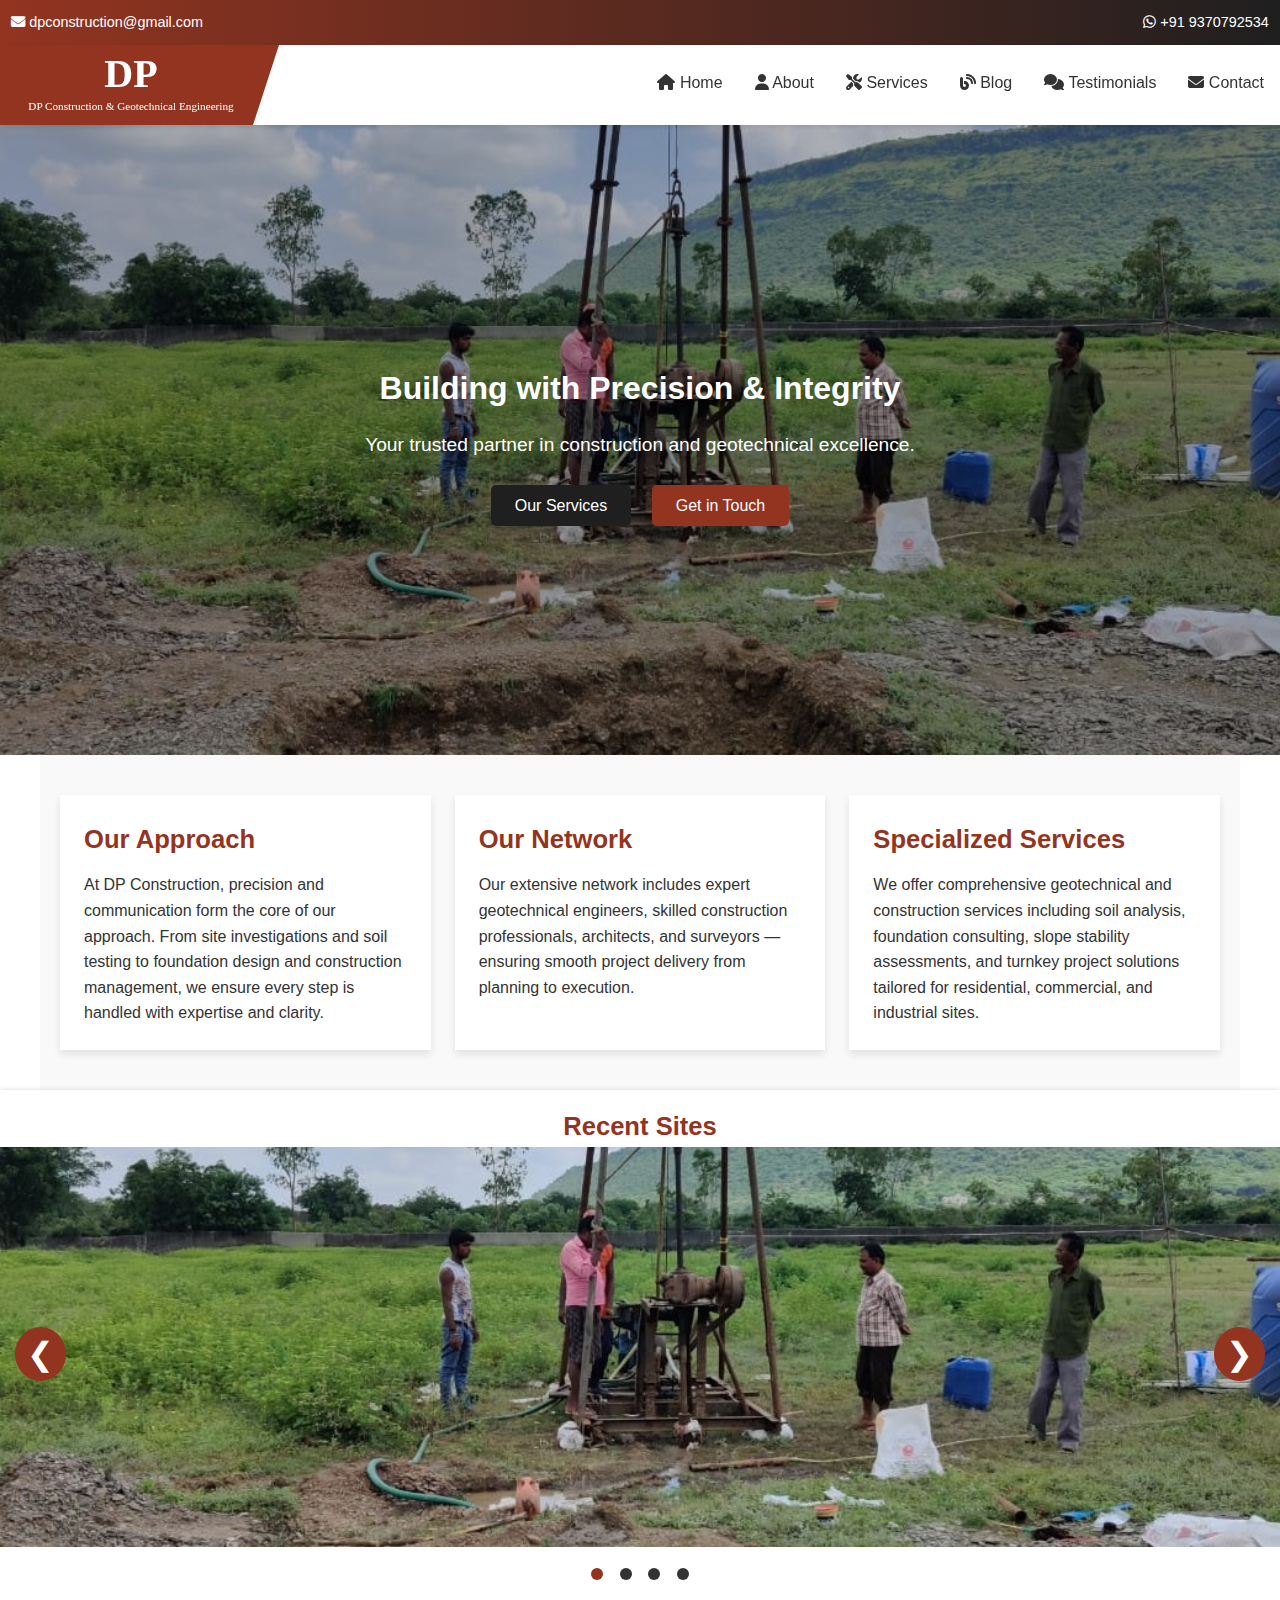
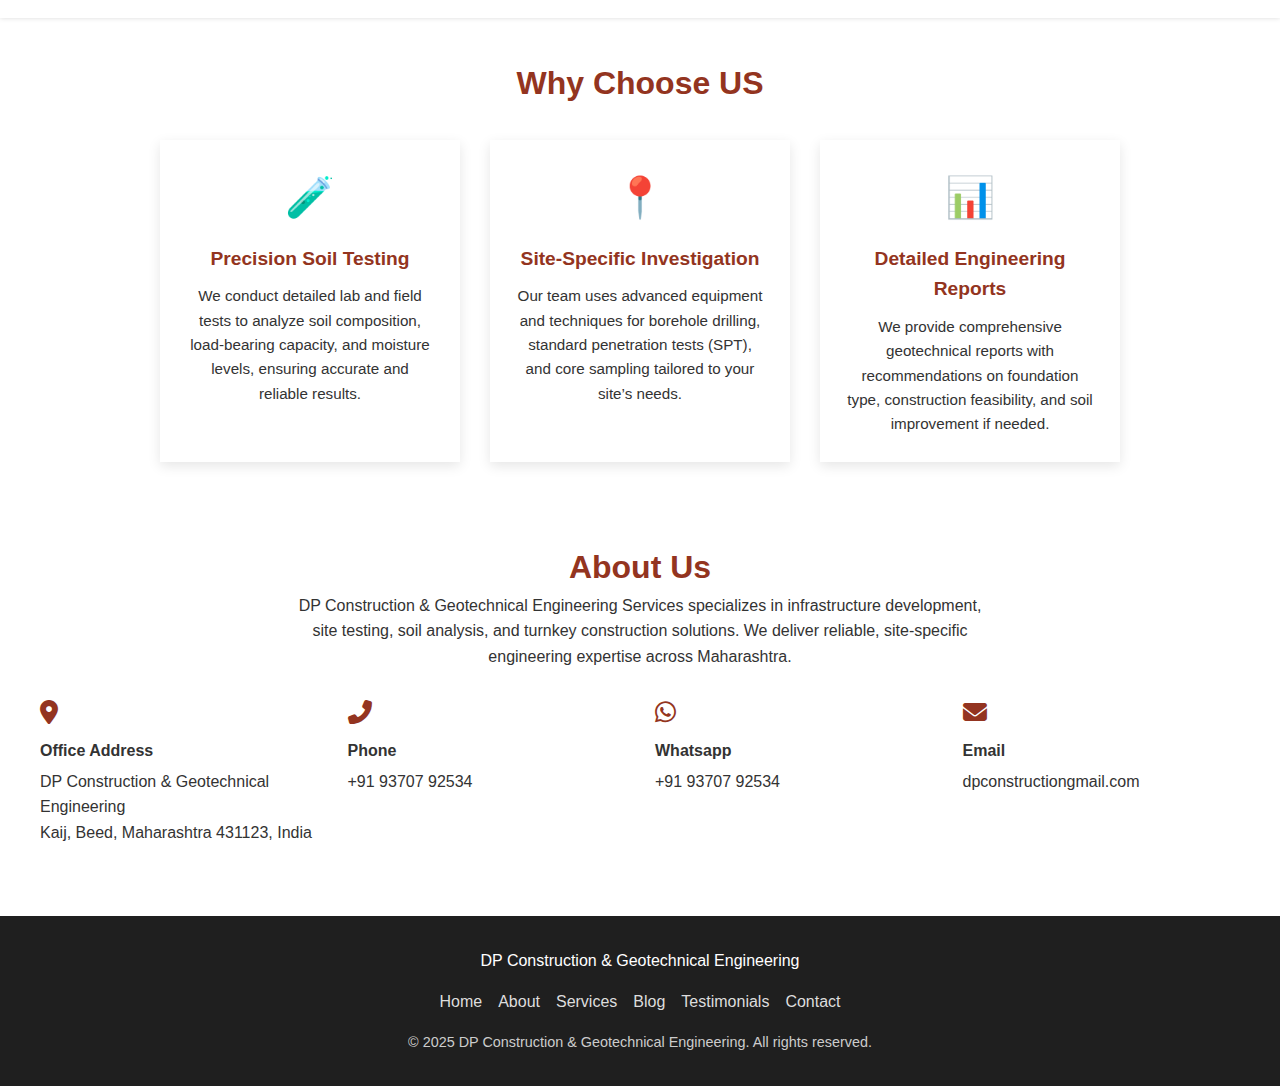
<file: index.html>
<!DOCTYPE html>
<html lang="en">
  <head>
    <meta charset="UTF-8" />
    <meta name="viewport" content="width=device-width, initial-scale=1.0" />
    <title>Home - DP Construction & Geotechnical Engineering</title>
    <link rel="shortcut icon" href="images/favicon.ico" type="image/x-icon">
    <link rel="stylesheet" href="CSS/home.css" />
    <script defer src="script.js"></script>
  </head>
  <body>
    <!-- Top Contact Bar -->
    <div class="top-bar">
      <p>
        <a href="mailto:dpconstruction@gmail.com"
          ><i class="fas fa-envelope"></i> dpconstruction@gmail.com</a
        >
      </p>
      <p>
        <a href="https://wa.me/9370792534"
          ><i class="fab fa-whatsapp"></i> +91 9370792534</a
        >
      </p>
    </div>

    <!-- Header and Navigation -->
    <header class="header">
      <div class="container">
        <div class="logo">
          <div class="logo-text">DP</div>
          <div class="slogan">DP Construction & Geotechnical Engineering</div>
        </div>
        <nav class="navbar" id="navbar">
          <ul>
            <li>
              <a href="index.html"><i class="fas fa-home"></i> Home</a>
            </li>
            <li>
              <a href="about.html"><i class="fas fa-user"></i> About</a>
            </li>
            <li>
              <a href="services.html"><i class="fas fa-tools"></i> Services</a>
            </li>
            <li>
              <a href="blog.html"><i class="fas fa-blog"></i> Blog</a>
            </li>
            <li>
              <a href="testimonials.html"
                ><i class="fas fa-comments"></i> Testimonials</a
              >
            </li>
            <li>
              <a href="contact.html"><i class="fas fa-envelope"></i> Contact</a>
            </li>
          </ul>
        </nav>
        <div class="menu-toggle" id="menu-toggle">
          <i class="fas fa-bars"></i>
        </div>
      </div>
    </header>

    <!-- Hero Section -->
    <section class="hero" id="hero">
      <div class="hero-content">
        <h1>Building with Precision & Integrity</h1>
        <p>Your trusted partner in construction and geotechnical excellence.</p>
        <div class="cta-buttons">
          <a href="services.html" class="btn btn-primary">Our Services</a>
          <a href="contact.html" class="btn btn-secondary">Get in Touch</a>
        </div>
      </div>
    </section>

    <section class="dp-section">
      <div class="dp-block">
        <h3>Our Approach</h3>
        <p>
          At DP Construction, precision and communication form the core of our
          approach. From site investigations and soil testing to foundation
          design and construction management, we ensure every step is handled
          with expertise and clarity.
        </p>
      </div>

      <div class="dp-block">
        <h3>Our Network</h3>
        <p>
          Our extensive network includes expert geotechnical engineers, skilled
          construction professionals, architects, and surveyors — ensuring
          smooth project delivery from planning to execution.
        </p>
      </div>

      <div class="dp-block">
        <h3>Specialized Services</h3>
        <p>
          We offer comprehensive geotechnical and construction services
          including soil analysis, foundation consulting, slope stability
          assessments, and turnkey project solutions tailored for residential,
          commercial, and industrial sites.
        </p>
      </div>
    </section>

    <section class="slider-container" aria-label="Recent Works Image Slider">
      <h1>Recent Sites</h1>
      <button class="slider-btn prev-btn" aria-label="Previous Slide">
        &#10094;
      </button>
      <button class="slider-btn next-btn" aria-label="Next Slide">
        &#10095;
      </button>

      <div class="slider-wrapper">
        <div class="slide">
          <img
            src="images/hero1.jpeg"
            alt="Slope stability assessment project"
          />
        </div>
        <div class="slide">
          <img
            src="images/hero2.jpeg"
            alt="Slope stability assessment project"
          />
        </div>
        <div class="slide">
          <img
            src="images/hero3.jpeg"
            alt="Slope stability assessment project"
          />
        </div>
        <div class="slide">
          <img
            src="images/hero4.jpeg"
            alt="Slope stability assessment project"
          />
        </div>
      </div>

      <div class="dots-container" role="tablist" aria-label="Select slide">
        <span
          class="dot active"
          role="tab"
          tabindex="0"
          aria-selected="true"
          aria-controls="slide1"
        ></span>
        <span
          class="dot"
          role="tab"
          tabindex="-1"
          aria-selected="false"
          aria-controls="slide2"
        ></span>
        <span
          class="dot"
          role="tab"
          tabindex="-1"
          aria-selected="false"
          aria-controls="slide3"
        ></span>
        <span
          class="dot"
          role="tab"
          tabindex="-1"
          aria-selected="false"
          aria-controls="slide4"
        ></span>
      </div>
    </section>

    <section class="why-choose-section">
      <h2>Why Choose US</h2>

      <div class="features-container">
        <div class="feature-box">
          <div class="feature-icon">🧪</div>
          <div class="feature-title">Precision Soil Testing</div>
          <div class="feature-desc">
            We conduct detailed lab and field tests to analyze soil composition,
            load-bearing capacity, and moisture levels, ensuring accurate and
            reliable results.
          </div>
        </div>

        <div class="feature-box">
          <div class="feature-icon">📍</div>
          <div class="feature-title">Site-Specific Investigation</div>
          <div class="feature-desc">
            Our team uses advanced equipment and techniques for borehole
            drilling, standard penetration tests (SPT), and core sampling
            tailored to your site’s needs.
          </div>
        </div>

        <div class="feature-box">
          <div class="feature-icon">📊</div>
          <div class="feature-title">Detailed Engineering Reports</div>
          <div class="feature-desc">
            We provide comprehensive geotechnical reports with recommendations
            on foundation type, construction feasibility, and soil improvement
            if needed.
          </div>
        </div>
      </div>
    </section>

    <section class="feature" id="about">
        <h2>About Us</h2>
        <p>
          DP Construction & Geotechnical Engineering Services specializes in infrastructure development, site testing, soil analysis, and turnkey construction solutions. We deliver reliable, site-specific engineering expertise across Maharashtra.
        </p>
      
        <div class="contact-details">
          <div class="contact-box">
            <i class="fas fa-map-marker-alt"></i>
            <h4>Office Address</h4>
            <p>
              DP Construction & Geotechnical Engineering<br>
              Kaij, Beed, Maharashtra 431123, India
            </p>
          </div>
      
          <div class="contact-box">
            <i class="fas fa-phone-alt"></i>
            <h4>Phone</h4>
            <p>+91 93707 92534</p>
          </div>

          <div class="contact-box">
            <i class="fab fa-whatsapp"></i>
            <h4>Whatsapp</h4>
            <p>+91 93707 92534</p>
          </div>
      
          <div class="contact-box">
            <i class="fas fa-envelope"></i>
            <h4>Email</h4>
            <p>dpconstructiongmail.com</p>
          </div>
        </div>
      </section>
      

    <!-- Footer -->
    <footer class="footer">
      <div class="footer-content">
        <div class="footer-logo">
          DP Construction & Geotechnical Engineering
        </div>
        <ul class="footer-links">
          <li><a href="index.html">Home</a></li>
          <li><a href="about.html">About</a></li>
          <li><a href="services.html">Services</a></li>
          <li><a href="blog.html">Blog</a></li>
          <li><a href="testimonials.html">Testimonials</a></li>
          <li><a href="contact.html">Contact</a></li>
        </ul>
        <p class="footer-copy">
          &copy; 2025 DP Construction & Geotechnical Engineering. All rights
          reserved.
        </p>
      </div>
    </footer>

    <script>
      const sliderWrapper = document.querySelector(".slider-wrapper");
      const slides = document.querySelectorAll(".slide");
      const prevBtn = document.querySelector(".prev-btn");
      const nextBtn = document.querySelector(".next-btn");
      const dots = document.querySelectorAll(".dot");
      const hero = document.getElementById("hero");

      const images = [
        "images/hero1.jpeg",
        "images/hero2.jpeg",
        "images/hero3.jpeg",
        "images/hero4.jpeg",
      ];

      let index = 0;

      function changeBackground() {
        hero.style.backgroundImage = `url('${images[index]}')`;
        index = (index + 1) % images.length;
      }

      setInterval(changeBackground, 3000);

      changeBackground();

      let currentIndex = 0;
      const totalSlides = slides.length;

      function updateSlider() {
        sliderWrapper.style.transform = `translateX(-${currentIndex * 100}%)`;
        dots.forEach((dot, i) => {
          dot.classList.toggle("active", i === currentIndex);
          dot.setAttribute("aria-selected", i === currentIndex);
          dot.tabIndex = i === currentIndex ? 0 : -1;
        });
      }

      prevBtn.addEventListener("click", () => {
        currentIndex = (currentIndex - 1 + totalSlides) % totalSlides;
        updateSlider();
      });

      nextBtn.addEventListener("click", () => {
        currentIndex = (currentIndex + 1) % totalSlides;
        updateSlider();
      });

      dots.forEach((dot, i) => {
        dot.addEventListener("click", () => {
          currentIndex = i;
          updateSlider();
        });
        dot.addEventListener("keydown", (e) => {
          if (e.key === "Enter" || e.key === " ") {
            e.preventDefault();
            currentIndex = i;
            updateSlider();
          }
        });
      });

      setInterval(() => {
        currentIndex = (currentIndex + 1) % totalSlides;
        updateSlider();
      }, 7000);
    </script>
  </body>
</html>
</file>
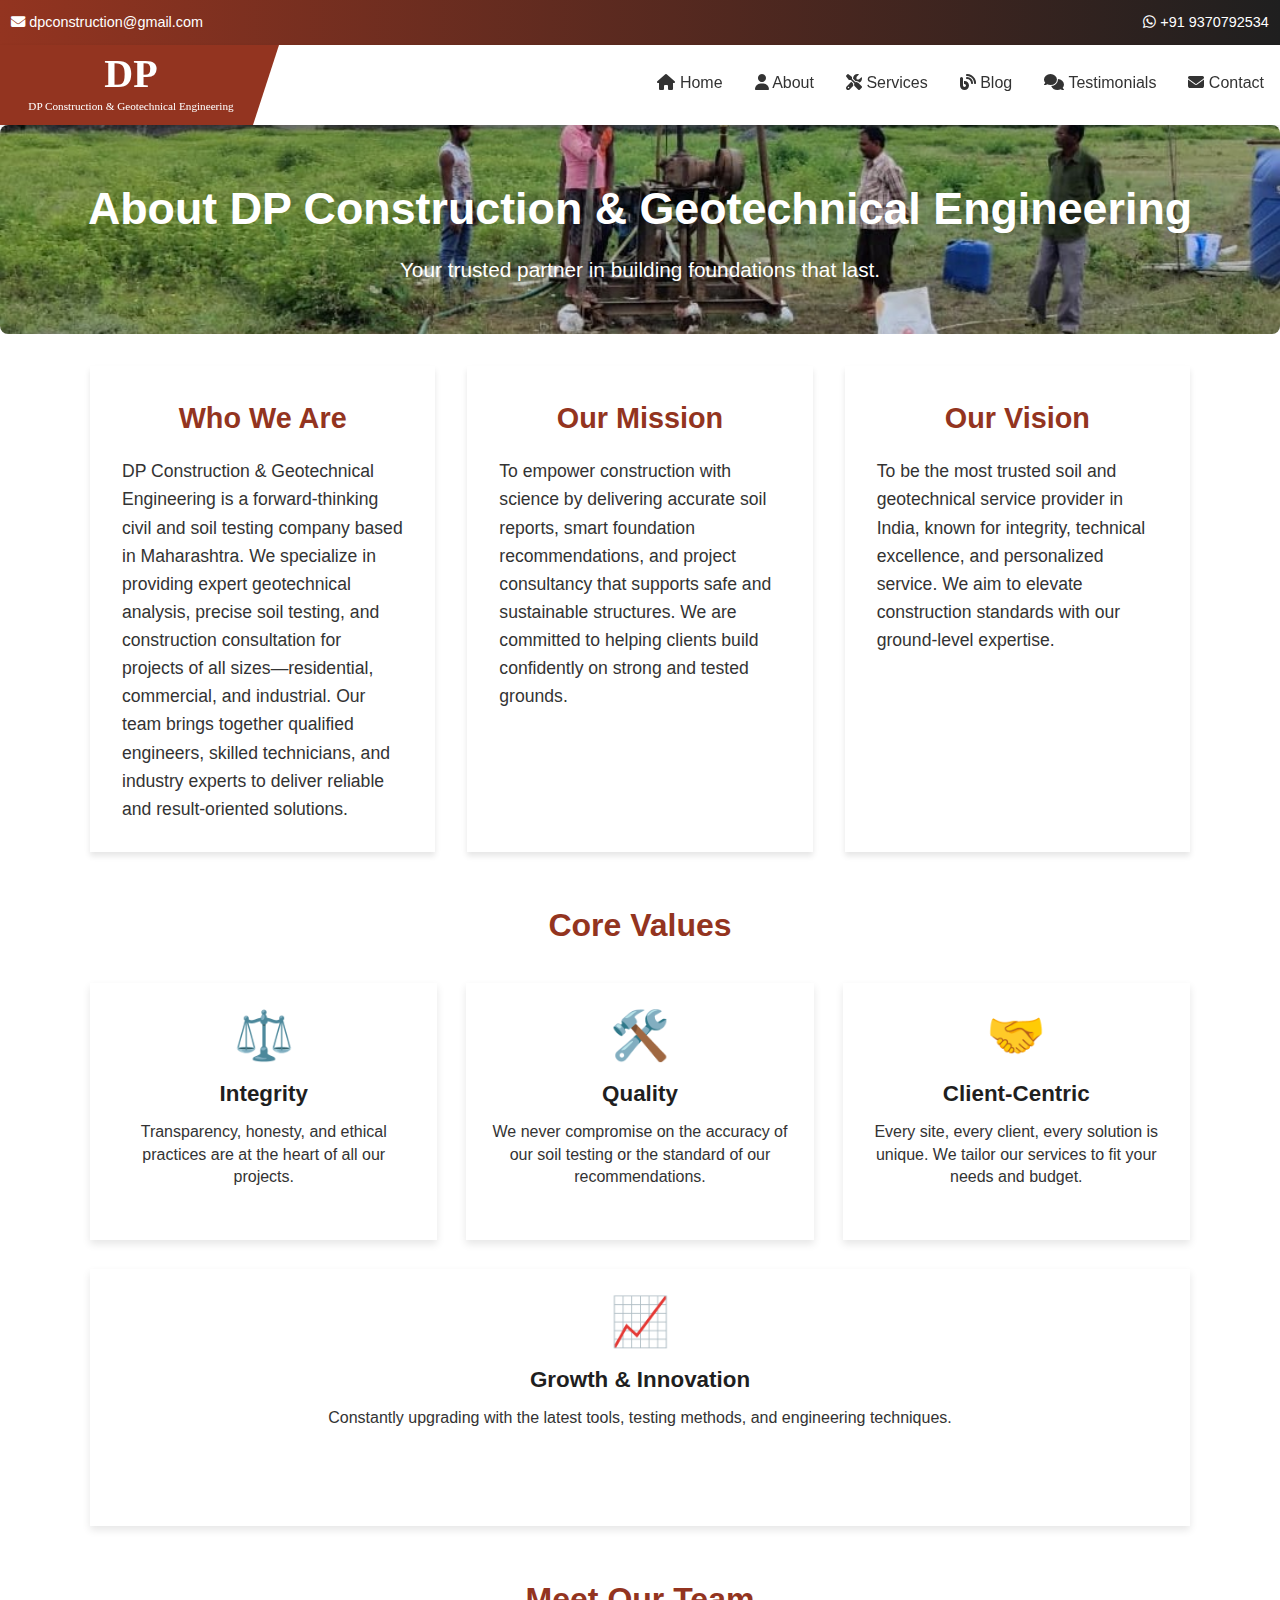
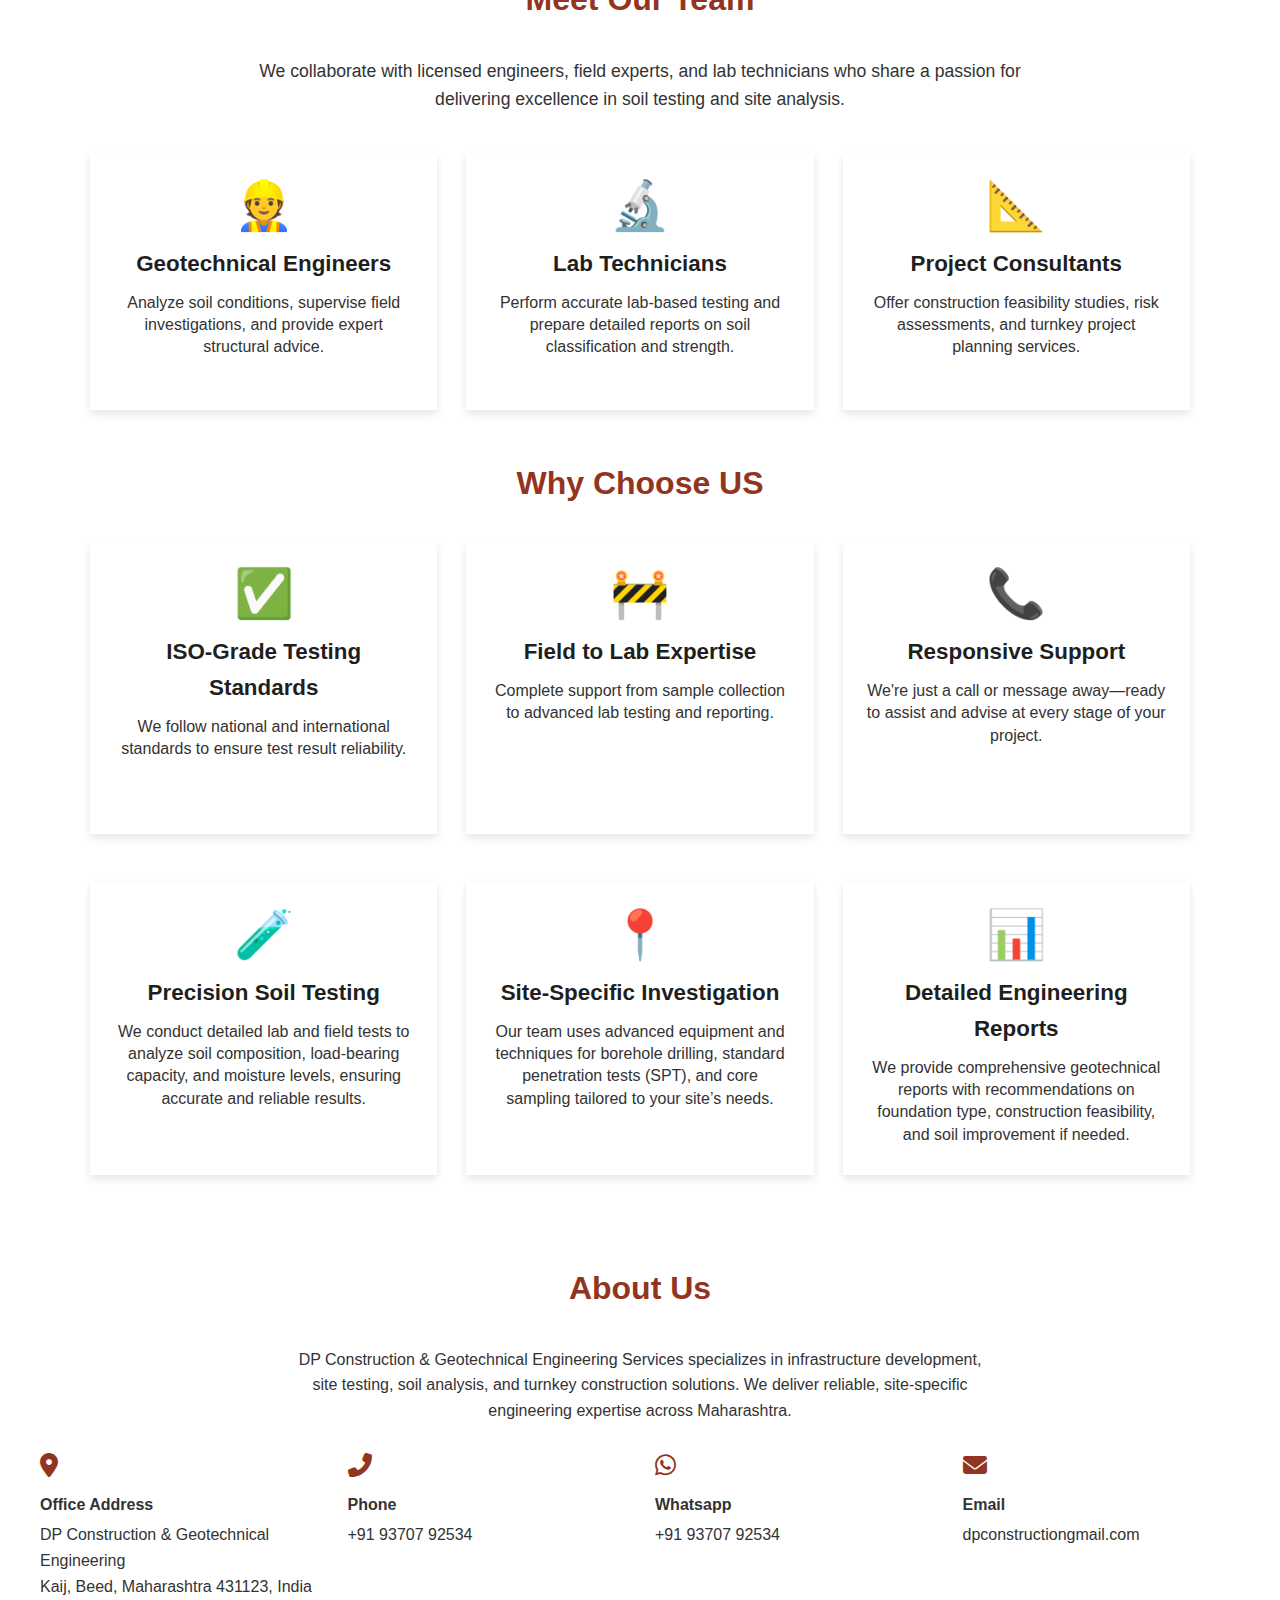
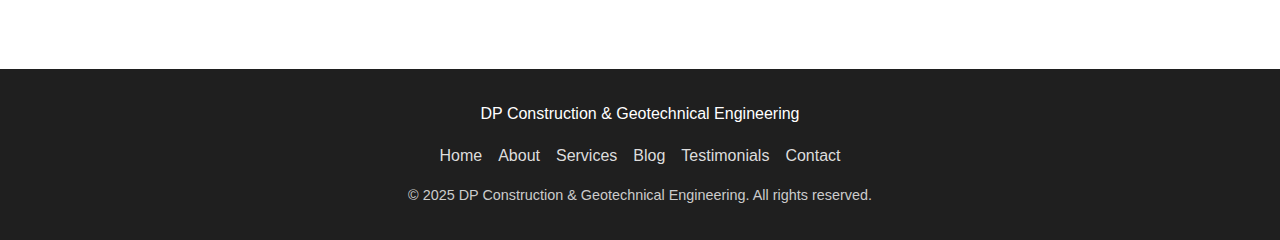
<file: about.html>
<!DOCTYPE html>
<html lang="en">
  <head>
    <meta charset="UTF-8" />
    <meta name="viewport" content="width=device-width, initial-scale=1.0" />
    <title>About - DP Construction & Geotechnical Engineering</title>
    <link rel="shortcut icon" href="images/favicon.ico" type="image/x-icon" />
    <link rel="stylesheet" href="CSS/about.css" />
    <script defer src="script.js"></script>
  </head>
  <body>
    <!-- Top Contact Bar -->
    <div class="top-bar">
      <p>
        <a href="mailto:dpconstruction@gmail.com"
          ><i class="fas fa-envelope"></i> dpconstruction@gmail.com</a
        >
      </p>
      <p>
        <a href="https://wa.me/9370792534"
          ><i class="fab fa-whatsapp"></i> +91 9370792534</a
        >
      </p>
    </div>

    <!-- Header and Navigation -->
    <header class="header">
      <div class="container">
        <div class="logo">
          <div class="logo-text">DP</div>
          <div class="slogan">DP Construction & Geotechnical Engineering</div>
        </div>
        <nav class="navbar" id="navbar">
          <ul>
            <li>
              <a href="index.html"><i class="fas fa-home"></i> Home</a>
            </li>
            <li>
              <a href="about.html"><i class="fas fa-user"></i> About</a>
            </li>
            <li>
              <a href="services.html"><i class="fas fa-tools"></i> Services</a>
            </li>
            <li>
              <a href="blog.html"><i class="fas fa-blog"></i> Blog</a>
            </li>
            <li>
              <a href="testimonials.html"
                ><i class="fas fa-comments"></i> Testimonials</a
              >
            </li>
            <li>
              <a href="contact.html"><i class="fas fa-envelope"></i> Contact</a>
            </li>
          </ul>
        </nav>
        <div class="menu-toggle" id="menu-toggle">
          <i class="fas fa-bars"></i>
        </div>
      </div>
    </header>

    <section class="about-hero">
        <h1>About DP Construction & Geotechnical Engineering</h1>
        <p>Your trusted partner in building foundations that last.</p>
    </section>

    <section class="about-overview dp-section">
      <div class="dp-block">
        <h2>Who We Are</h2>
        <p>
          DP Construction & Geotechnical Engineering is a forward-thinking civil
          and soil testing company based in Maharashtra. We specialize in
          providing expert geotechnical analysis, precise soil testing, and
          construction consultation for projects of all sizes—residential,
          commercial, and industrial. Our team brings together qualified
          engineers, skilled technicians, and industry experts to deliver
          reliable and result-oriented solutions.
        </p>
      </div>

      <div class="dp-block">
        <h2>Our Mission</h2>
        <p>
          To empower construction with science by delivering accurate soil
          reports, smart foundation recommendations, and project consultancy
          that supports safe and sustainable structures. We are committed to
          helping clients build confidently on strong and tested grounds.
        </p>
      </div>

      <div class="dp-block">
        <h2>Our Vision</h2>
        <p>
          To be the most trusted soil and geotechnical service provider in
          India, known for integrity, technical excellence, and personalized
          service. We aim to elevate construction standards with our
          ground-level expertise.
        </p>
      </div>
    </section>

    <section class="values-section">
      <h2>Core Values</h2>
      <div class="features-container">
        <div class="feature-box">
          <div class="feature-icon">⚖️</div>
          <div class="feature-title">Integrity</div>
          <div class="feature-desc">
            Transparency, honesty, and ethical practices are at the heart of all
            our projects.
          </div>
        </div>
        <div class="feature-box">
          <div class="feature-icon">🛠️</div>
          <div class="feature-title">Quality</div>
          <div class="feature-desc">
            We never compromise on the accuracy of our soil testing or the
            standard of our recommendations.
          </div>
        </div>
        <div class="feature-box">
          <div class="feature-icon">🤝</div>
          <div class="feature-title">Client-Centric</div>
          <div class="feature-desc">
            Every site, every client, every solution is unique. We tailor our
            services to fit your needs and budget.
          </div>
        </div>
        <div class="feature-box">
          <div class="feature-icon">📈</div>
          <div class="feature-title">Growth & Innovation</div>
          <div class="feature-desc">
            Constantly upgrading with the latest tools, testing methods, and
            engineering techniques.
          </div>
        </div>
      </div>
    </section>

    <section class="team-section">
      <h2>Meet Our Team</h2>
      <p>
        We collaborate with licensed engineers, field experts, and lab
        technicians who share a passion for delivering excellence in soil
        testing and site analysis.
      </p>
      <div class="features-container">
        <div class="feature-box">
          <div class="feature-icon">👷</div>
          <div class="feature-title">Geotechnical Engineers</div>
          <div class="feature-desc">
            Analyze soil conditions, supervise field investigations, and provide
            expert structural advice.
          </div>
        </div>
        <div class="feature-box">
          <div class="feature-icon">🔬</div>
          <div class="feature-title">Lab Technicians</div>
          <div class="feature-desc">
            Perform accurate lab-based testing and prepare detailed reports on
            soil classification and strength.
          </div>
        </div>
        <div class="feature-box">
          <div class="feature-icon">📐</div>
          <div class="feature-title">Project Consultants</div>
          <div class="feature-desc">
            Offer construction feasibility studies, risk assessments, and
            turnkey project planning services.
          </div>
        </div>
      </div>
    </section>

    <section class="why-choose-section">
      <h2>Why Choose US</h2>
      <div class="features-container">
        <div class="feature-box">
          <div class="feature-icon">✅</div>
          <div class="feature-title">ISO-Grade Testing Standards</div>
          <div class="feature-desc">
            We follow national and international standards to ensure test result
            reliability.
          </div>
        </div>
        <div class="feature-box">
          <div class="feature-icon">🚧</div>
          <div class="feature-title">Field to Lab Expertise</div>
          <div class="feature-desc">
            Complete support from sample collection to advanced lab testing and
            reporting.
          </div>
        </div>
        <div class="feature-box">
          <div class="feature-icon">📞</div>
          <div class="feature-title">Responsive Support</div>
          <div class="feature-desc">
            We're just a call or message away—ready to assist and advise at
            every stage of your project.
          </div>
        </div>
      </div>

      <div class="features-container">
        <div class="feature-box">
          <div class="feature-icon">🧪</div>
          <div class="feature-title">Precision Soil Testing</div>
          <div class="feature-desc">
            We conduct detailed lab and field tests to analyze soil composition,
            load-bearing capacity, and moisture levels, ensuring accurate and
            reliable results.
          </div>
        </div>

        <div class="feature-box">
          <div class="feature-icon">📍</div>
          <div class="feature-title">Site-Specific Investigation</div>
          <div class="feature-desc">
            Our team uses advanced equipment and techniques for borehole
            drilling, standard penetration tests (SPT), and core sampling
            tailored to your site’s needs.
          </div>
        </div>

        <div class="feature-box">
          <div class="feature-icon">📊</div>
          <div class="feature-title">Detailed Engineering Reports</div>
          <div class="feature-desc">
            We provide comprehensive geotechnical reports with recommendations
            on foundation type, construction feasibility, and soil improvement
            if needed.
          </div>
        </div>
      </div>
    </section>

    <section class="feature" id="about">
      <h2>About Us</h2>
      <p>
        DP Construction & Geotechnical Engineering Services specializes in
        infrastructure development, site testing, soil analysis, and turnkey
        construction solutions. We deliver reliable, site-specific engineering
        expertise across Maharashtra.
      </p>

      <div class="contact-details">
        <div class="contact-box">
          <i class="fas fa-map-marker-alt"></i>
          <h4>Office Address</h4>
          <p>
            DP Construction & Geotechnical Engineering<br />
            Kaij, Beed, Maharashtra 431123, India
          </p>
        </div>

        <div class="contact-box">
          <i class="fas fa-phone-alt"></i>
          <h4>Phone</h4>
          <p>+91 93707 92534</p>
        </div>

        <div class="contact-box">
          <i class="fab fa-whatsapp"></i>
          <h4>Whatsapp</h4>
          <p>+91 93707 92534</p>
        </div>

        <div class="contact-box">
          <i class="fas fa-envelope"></i>
          <h4>Email</h4>
          <p>dpconstructiongmail.com</p>
        </div>
      </div>
    </section>

    <!-- Footer -->
    <footer class="footer">
      <div class="footer-content">
        <div class="footer-logo">
          DP Construction & Geotechnical Engineering
        </div>
        <ul class="footer-links">
          <li><a href="index.html">Home</a></li>
          <li><a href="about.html">About</a></li>
          <li><a href="services.html">Services</a></li>
          <li><a href="blog.html">Blog</a></li>
          <li><a href="testimonials.html">Testimonials</a></li>
          <li><a href="contact.html">Contact</a></li>
        </ul>
        <p class="footer-copy">
          &copy; 2025 DP Construction & Geotechnical Engineering. All rights
          reserved.
        </p>
      </div>
    </footer>
  </body>
</html>
</file>
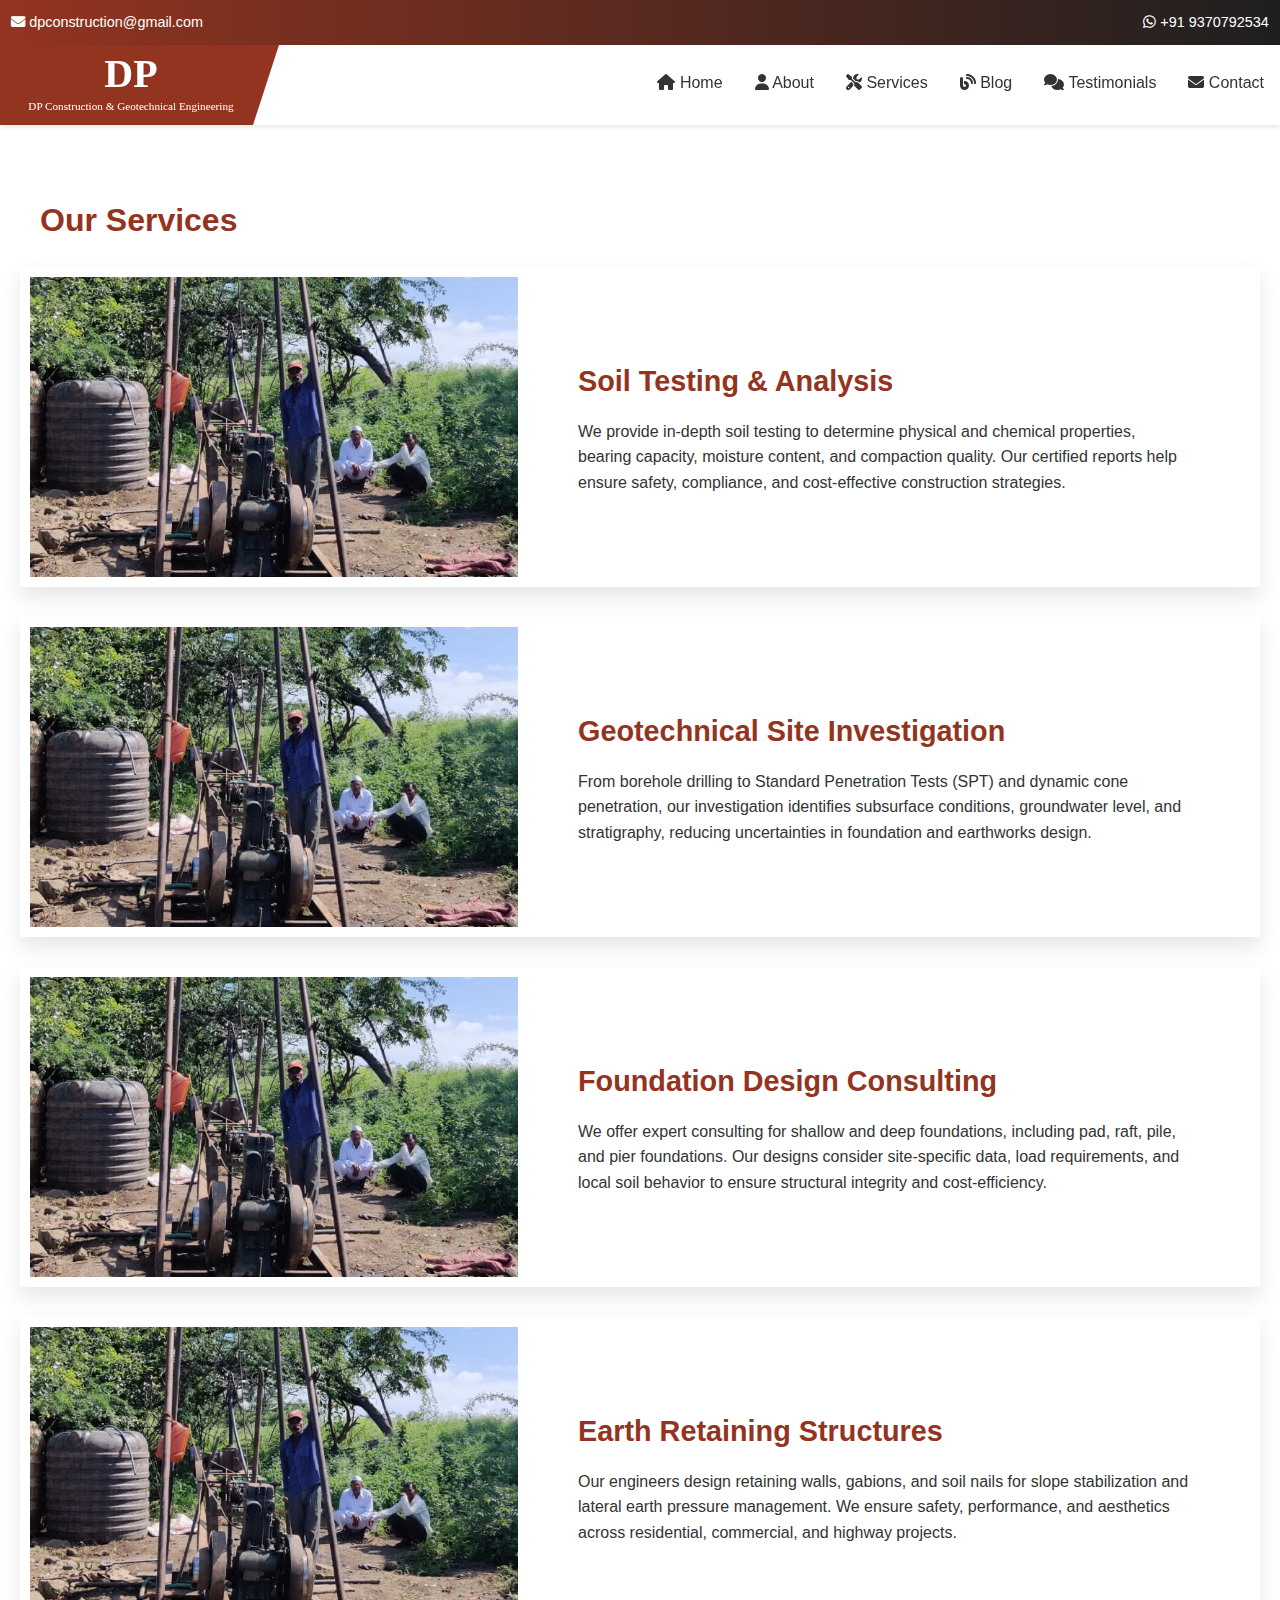
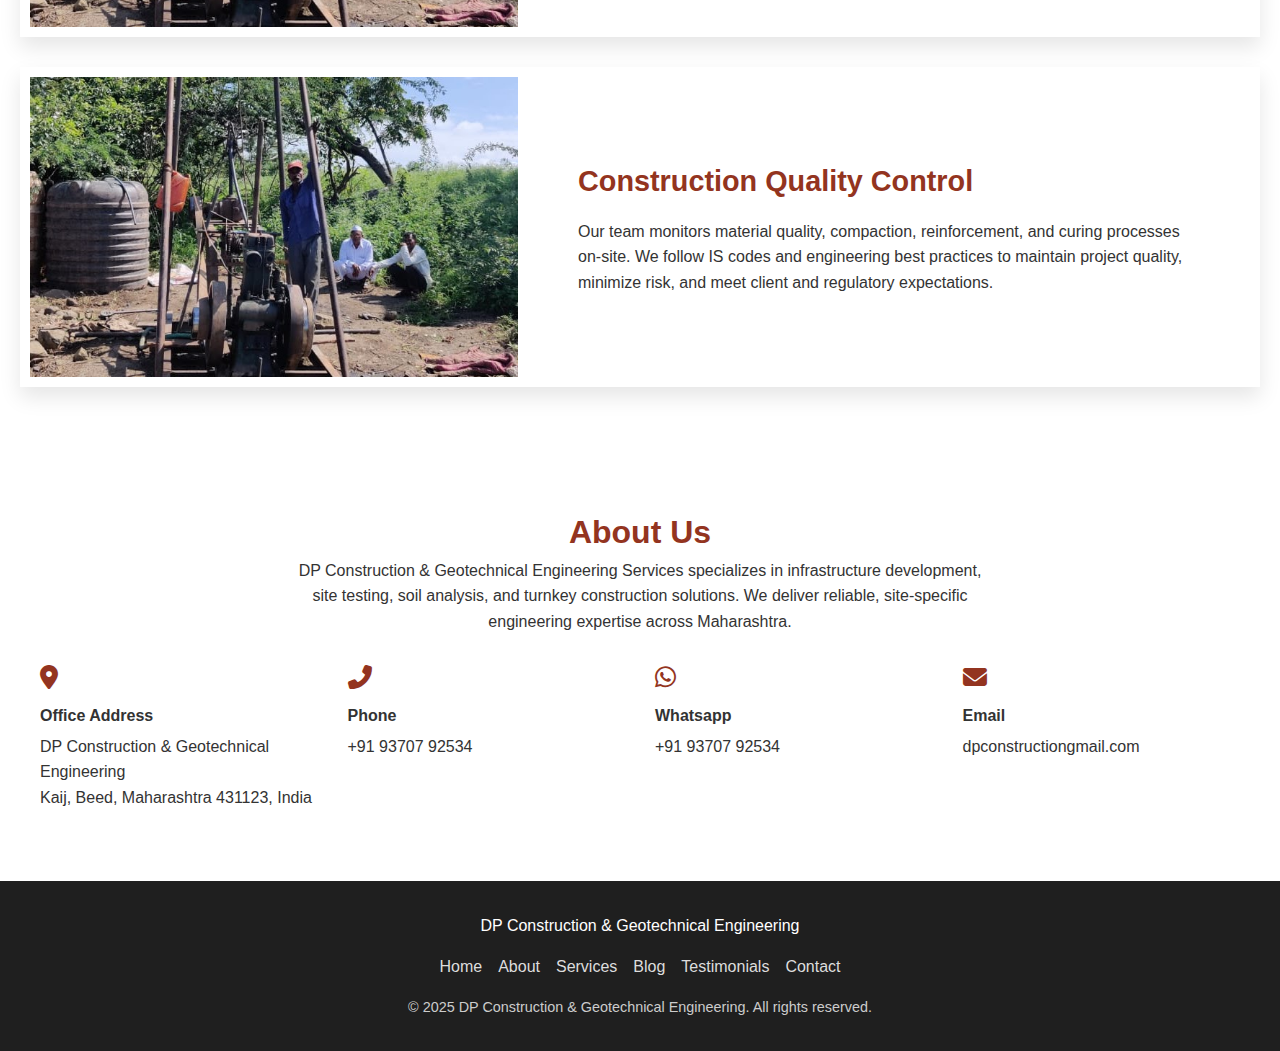
<file: blog.html>
<!DOCTYPE html>
<html lang="en">
  <head>
    <meta charset="UTF-8" />
    <meta name="viewport" content="width=device-width, initial-scale=1.0" />
    <title>Services - DP Construction & Geotechnical Engineering</title>
    <link rel="shortcut icon" href="images/favicon.ico" type="image/x-icon" />
    <link rel="stylesheet" href="CSS/services.css" />
    <script defer src="script.js"></script>
  </head>
  <body>
    <!-- Top Contact Bar -->
    <div class="top-bar">
      <p>
        <a href="mailto:dpconstruction@gmail.com"
          ><i class="fas fa-envelope"></i> dpconstruction@gmail.com</a
        >
      </p>
      <p>
        <a href="https://wa.me/9370792534"
          ><i class="fab fa-whatsapp"></i> +91 9370792534</a
        >
      </p>
    </div>

    <!-- Header and Navigation -->
    <header class="header">
      <div class="container">
        <div class="logo">
          <div class="logo-text">DP</div>
          <div class="slogan">DP Construction & Geotechnical Engineering</div>
        </div>
        <nav class="navbar" id="navbar">
          <ul>
            <li>
              <a href="index.html"><i class="fas fa-home"></i> Home</a>
            </li>
            <li>
              <a href="about.html"><i class="fas fa-user"></i> About</a>
            </li>
            <li>
              <a href="services.html"><i class="fas fa-tools"></i> Services</a>
            </li>
            <li>
              <a href="blog.html"><i class="fas fa-blog"></i> Blog</a>
            </li>
            <li>
              <a href="testimonials.html"
                ><i class="fas fa-comments"></i> Testimonials</a
              >
            </li>
            <li>
              <a href="contact.html"><i class="fas fa-envelope"></i> Contact</a>
            </li>
          </ul>
        </nav>
        <div class="menu-toggle" id="menu-toggle">
          <i class="fas fa-bars"></i>
        </div>
      </div>
    </header>
    <section class="services-container">
        <h1>Our Services</h1>
        <!-- Service 1 -->
        <div class="service-box">
          <img src="images/service1.jpeg" alt="Soil Testing">
          <div class="service-content">
            <h2>Soil Testing & Analysis</h2>
            <p>
              We provide in-depth soil testing to determine physical and chemical properties, bearing capacity, moisture content, and compaction quality. Our certified reports help ensure safety, compliance, and cost-effective construction strategies.
            </p>
          </div>
        </div>
    
        <!-- Service 2 -->
        <div class="service-box">
            <img src="images/service1.jpeg" alt="Geotechnical Investigation">
            <div class="service-content">
                <h2>Geotechnical Site Investigation</h2>
                <p>
                    From borehole drilling to Standard Penetration Tests (SPT) and dynamic cone penetration, our investigation identifies subsurface conditions, groundwater level, and stratigraphy, reducing uncertainties in foundation and earthworks design.
                </p>
            </div>
        </div>
    
        <!-- Service 3 -->
        <div class="service-box">
          <img src="images/service1.jpeg" alt="Foundation Design">
          <div class="service-content">
            <h2>Foundation Design Consulting</h2>
            <p>
              We offer expert consulting for shallow and deep foundations, including pad, raft, pile, and pier foundations. Our designs consider site-specific data, load requirements, and local soil behavior to ensure structural integrity and cost-efficiency.
            </p>
          </div>
        </div>
    
        <!-- Service 4 -->
        <div class="service-box">
            <img src="images/service1.jpeg" alt="Retaining Structures">
            <div class="service-content">
                <h2>Earth Retaining Structures</h2>
                <p>
                    Our engineers design retaining walls, gabions, and soil nails for slope stabilization and lateral earth pressure management. We ensure safety, performance, and aesthetics across residential, commercial, and highway projects.
                </p>
            </div>
        </div>
    
        <!-- Service 5 -->
        <div class="service-box">
          <img src="images/service1.jpeg" alt="Construction Quality Control">
          <div class="service-content">
            <h2>Construction Quality Control</h2>
            <p>
              Our team monitors material quality, compaction, reinforcement, and curing processes on-site. We follow IS codes and engineering best practices to maintain project quality, minimize risk, and meet client and regulatory expectations.
            </p>
          </div>
        </div>
    
      </section>
    <section class="feature" id="about">
        <h2>About Us</h2>
        <p>
          DP Construction & Geotechnical Engineering Services specializes in
          infrastructure development, site testing, soil analysis, and turnkey
          construction solutions. We deliver reliable, site-specific engineering
          expertise across Maharashtra.
        </p>
  
        <div class="contact-details">
          <div class="contact-box">
            <i class="fas fa-map-marker-alt"></i>
            <h4>Office Address</h4>
            <p>
              DP Construction & Geotechnical Engineering<br />
              Kaij, Beed, Maharashtra 431123, India
            </p>
          </div>
  
          <div class="contact-box">
            <i class="fas fa-phone-alt"></i>
            <h4>Phone</h4>
            <p>+91 93707 92534</p>
          </div>
  
          <div class="contact-box">
            <i class="fab fa-whatsapp"></i>
            <h4>Whatsapp</h4>
            <p>+91 93707 92534</p>
          </div>
  
          <div class="contact-box">
            <i class="fas fa-envelope"></i>
            <h4>Email</h4>
            <p>dpconstructiongmail.com</p>
          </div>
        </div>
      </section>
  
      <!-- Footer -->
      <footer class="footer">
        <div class="footer-content">
          <div class="footer-logo">
            DP Construction & Geotechnical Engineering
          </div>
          <ul class="footer-links">
            <li><a href="index.html">Home</a></li>
            <li><a href="about.html">About</a></li>
            <li><a href="services.html">Services</a></li>
            <li><a href="blog.html">Blog</a></li>
            <li><a href="testimonials.html">Testimonials</a></li>
            <li><a href="contact.html">Contact</a></li>
          </ul>
          <p class="footer-copy">
            &copy; 2025 DP Construction & Geotechnical Engineering. All rights
            reserved.
          </p>
        </div>
      </footer>
    </body>
  </html>
</file>
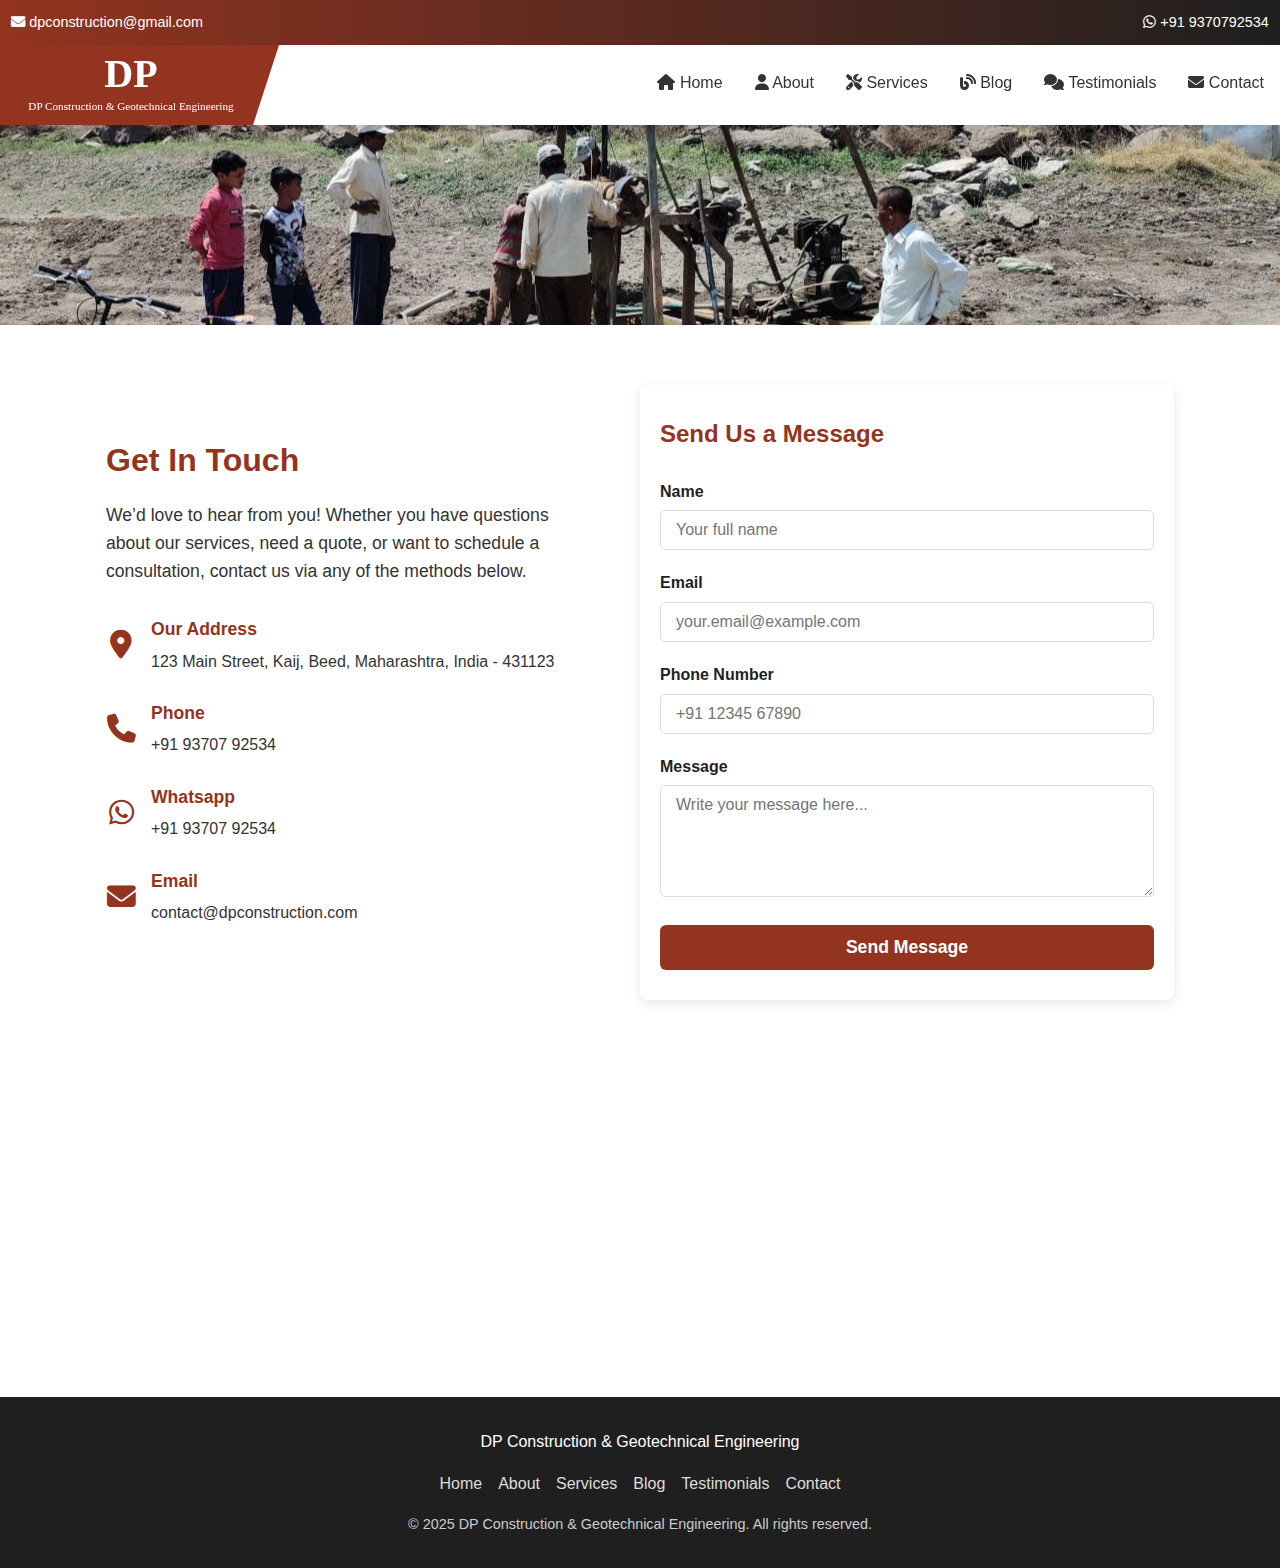
<file: contact.html>
<!DOCTYPE html>
<html lang="en">
  <head>
    <meta charset="UTF-8" />
    <meta name="viewport" content="width=device-width, initial-scale=1.0" />
    <title>About - DP Construction & Geotechnical Engineering</title>
    <link rel="shortcut icon" href="images/favicon.ico" type="image/x-icon" />
    <link rel="stylesheet" href="CSS/contact.css" />
    <script defer src="script.js"></script>
  </head>
  <body>
    <!-- Top Contact Bar -->
    <div class="top-bar">
      <p>
        <a href="mailto:dpconstruction@gmail.com"
          ><i class="fas fa-envelope"></i> dpconstruction@gmail.com</a
        >
      </p>
      <p>
        <a href="https://wa.me/9370792534"
          ><i class="fab fa-whatsapp"></i> +91 9370792534</a
        >
      </p>
    </div>

    <!-- Header and Navigation -->
    <header class="header">
      <div class="container">
        <div class="logo">
          <div class="logo-text">DP</div>
          <div class="slogan">DP Construction & Geotechnical Engineering</div>
        </div>
        <nav class="navbar" id="navbar">
          <ul>
            <li>
              <a href="index.html"><i class="fas fa-home"></i> Home</a>
            </li>
            <li>
              <a href="about.html"><i class="fas fa-user"></i> About</a>
            </li>
            <li>
              <a href="services.html"><i class="fas fa-tools"></i> Services</a>
            </li>
            <li>
              <a href="blog.html"><i class="fas fa-blog"></i> Blog</a>
            </li>
            <li>
              <a href="testimonials.html"
                ><i class="fas fa-comments"></i> Testimonials</a
              >
            </li>
            <li>
              <a href="contact.html"><i class="fas fa-envelope"></i> Contact</a>
            </li>
          </ul>
        </nav>
        <div class="menu-toggle" id="menu-toggle">
          <i class="fas fa-bars"></i>
        </div>
      </div>
    </header>

    <section class="contact-hero">
      
    </section>

    <section class="contact-section dp-section">
      <div class="container contact-container">
        <div class="contact-info">
          <h2>Get In Touch</h2>
          <p>
            We’d love to hear from you! Whether you have questions about our
            services, need a quote, or want to schedule a consultation, contact
            us via any of the methods below.
          </p>

          <div class="info-box">
            <i class="fas fa-map-marker-alt"></i>
            <div>
              <h3>Our Address</h3>
              <p>123 Main Street, Kaij, Beed, Maharashtra, India - 431123</p>
            </div>
          </div>

          <div class="info-box">
            <i class="fas fa-phone"></i>
            <div>
              <h3>Phone</h3>
              <p>+91 93707 92534</p>
            </div>
          </div>

          <div class="info-box">
            <i class="fab fa-whatsapp"></i>
            <div>
              <h3>Whatsapp</h3>
              <p>+91 93707 92534</p>
            </div>
          </div>

          <div class="info-box">
            <i class="fa fa-envelope"></i>
            <div>
              <h3>Email</h3>
              <p>contact@dpconstruction.com</p>
            </div>
          </div>
        </div>

        <form class="contact-form" action="#" method="post">
          <h2>Send Us a Message</h2>
          <label for="name">Name</label>
          <input
            type="text"
            id="name"
            name="name"
            placeholder="Your full name"
            required
          />

          <label for="email">Email</label>
          <input
            type="email"
            id="email"
            name="email"
            placeholder="your.email@example.com"
            required
          />

          <label for="phone">Phone Number</label>
          <input
            type="tel"
            id="phone"
            name="phone"
            placeholder="+91 12345 67890"
          />

          <label for="message">Message</label>
          <textarea
            id="message"
            name="message"
            rows="5"
            placeholder="Write your message here..."
            required
          ></textarea>

          <button type="submit">Send Message</button>
        </form>
      </div>
      <iframe class="location"
        src="https://www.google.com/maps/embed?pb=!1m18!1m12!1m3!1d2624.9999653680993!2d2.2922926156746853!3d48.85837307928702!2m3!1f0!2f0!3f0!3m2!1i1024!2i768!4f13.1!3m3!1m2!1s0x47e66fdeb1a2b8b7%3A0x421f9b0d1c63a10!2sEiffel%20Tower!5e0!3m2!1sen!2sus!4v1681024000000!5m2!1sen!2sus"
        allowfullscreen=""
        loading="lazy"
        referrerpolicy="no-referrer-when-downgrade"
      >
      </iframe>
    </section>

    <!-- Footer -->
    <footer class="footer">
      <div class="footer-content">
        <div class="footer-logo">
          DP Construction & Geotechnical Engineering
        </div>
        <ul class="footer-links">
          <li><a href="index.html">Home</a></li>
          <li><a href="about.html">About</a></li>
          <li><a href="services.html">Services</a></li>
          <li><a href="blog.html">Blog</a></li>
          <li><a href="testimonials.html">Testimonials</a></li>
          <li><a href="contact.html">Contact</a></li>
        </ul>
        <p class="footer-copy">
          &copy; 2025 DP Construction & Geotechnical Engineering. All rights
          reserved.
        </p>
      </div>
    </footer>
  </body>
</html>
</file>
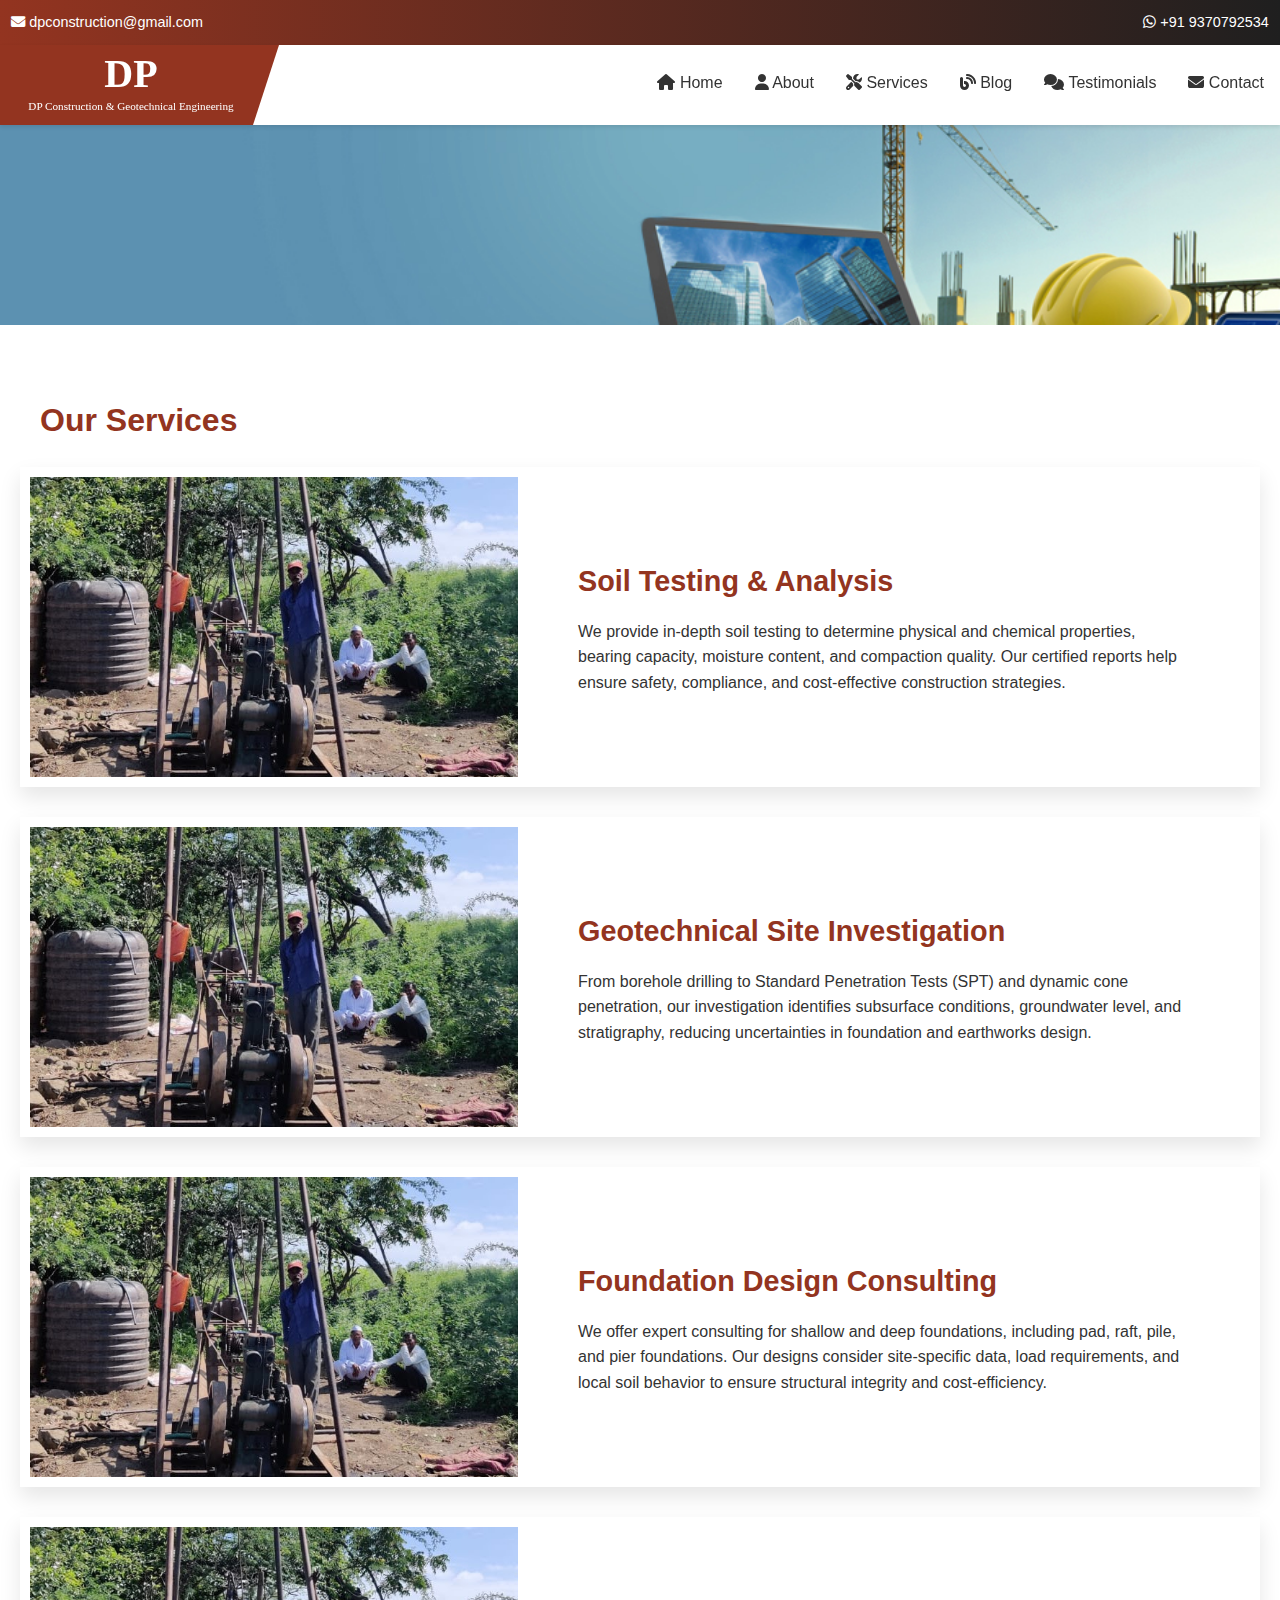
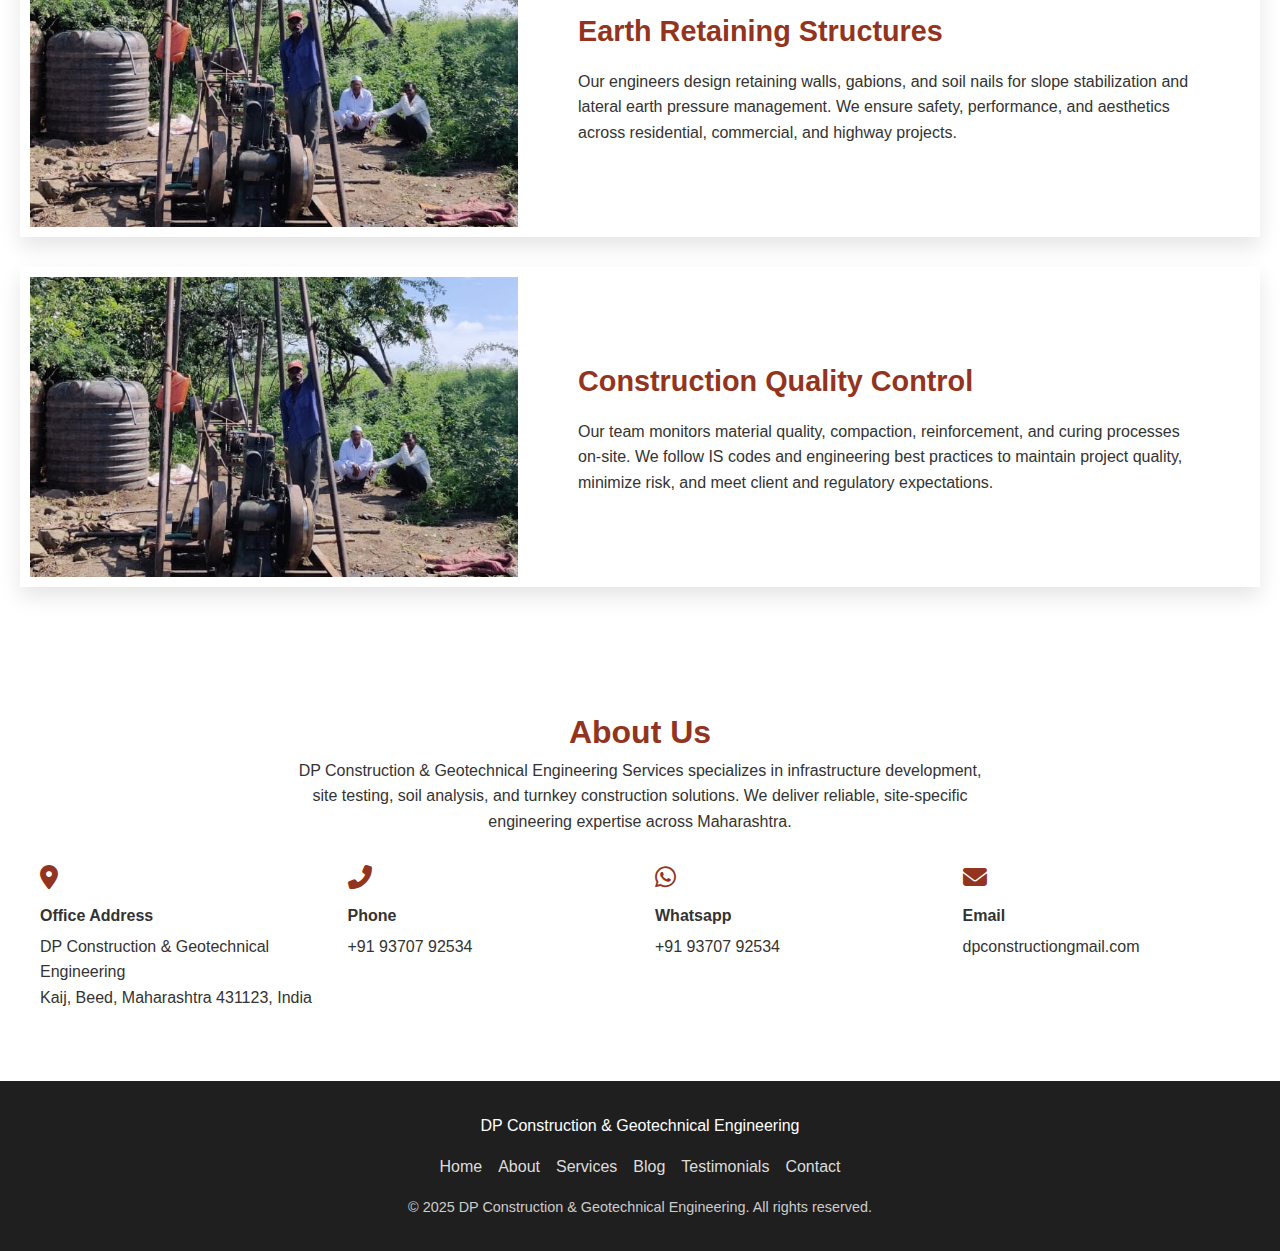
<file: services.html>
<!DOCTYPE html>
<html lang="en">
  <head>
    <meta charset="UTF-8" />
    <meta name="viewport" content="width=device-width, initial-scale=1.0" />
    <title>Services - DP Construction & Geotechnical Engineering</title>
    <link rel="shortcut icon" href="images/favicon.ico" type="image/x-icon" />
    <link rel="stylesheet" href="CSS/services.css" />
    <script defer src="script.js"></script>
  </head>
  <body>
    <!-- Top Contact Bar -->
    <div class="top-bar">
      <p>
        <a href="mailto:dpconstruction@gmail.com"
          ><i class="fas fa-envelope"></i> dpconstruction@gmail.com</a
        >
      </p>
      <p>
        <a href="https://wa.me/9370792534"
          ><i class="fab fa-whatsapp"></i> +91 9370792534</a
        >
      </p>
    </div>

    <!-- Header and Navigation -->
    <header class="header">
      <div class="container">
        <div class="logo">
          <div class="logo-text">DP</div>
          <div class="slogan">DP Construction & Geotechnical Engineering</div>
        </div>
        <nav class="navbar" id="navbar">
          <ul>
            <li>
              <a href="index.html"><i class="fas fa-home"></i> Home</a>
            </li>
            <li>
              <a href="about.html"><i class="fas fa-user"></i> About</a>
            </li>
            <li>
              <a href="services.html"><i class="fas fa-tools"></i> Services</a>
            </li>
            <li>
              <a href="blog.html"><i class="fas fa-blog"></i> Blog</a>
            </li>
            <li>
              <a href="testimonials.html"
                ><i class="fas fa-comments"></i> Testimonials</a
              >
            </li>
            <li>
              <a href="contact.html"><i class="fas fa-envelope"></i> Contact</a>
            </li>
          </ul>
        </nav>
        <div class="menu-toggle" id="menu-toggle">
          <i class="fas fa-bars"></i>
        </div>
      </div>
    </header>
    <section class="hero">

    </section>
    <section class="services-container">
        <h1>Our Services</h1>
        <!-- Service 1 -->
        <div class="service-box">
          <img src="images/service1.jpeg" alt="Soil Testing">
          <div class="service-content">
            <h2>Soil Testing & Analysis</h2>
            <p>
              We provide in-depth soil testing to determine physical and chemical properties, bearing capacity, moisture content, and compaction quality. Our certified reports help ensure safety, compliance, and cost-effective construction strategies.
            </p>
          </div>
        </div>
    
        <!-- Service 2 -->
        <div class="service-box">
            <img src="images/service1.jpeg" alt="Geotechnical Investigation">
            <div class="service-content">
                <h2>Geotechnical Site Investigation</h2>
                <p>
                    From borehole drilling to Standard Penetration Tests (SPT) and dynamic cone penetration, our investigation identifies subsurface conditions, groundwater level, and stratigraphy, reducing uncertainties in foundation and earthworks design.
                </p>
            </div>
        </div>
    
        <!-- Service 3 -->
        <div class="service-box">
          <img src="images/service1.jpeg" alt="Foundation Design">
          <div class="service-content">
            <h2>Foundation Design Consulting</h2>
            <p>
              We offer expert consulting for shallow and deep foundations, including pad, raft, pile, and pier foundations. Our designs consider site-specific data, load requirements, and local soil behavior to ensure structural integrity and cost-efficiency.
            </p>
          </div>
        </div>
    
        <!-- Service 4 -->
        <div class="service-box">
            <img src="images/service1.jpeg" alt="Retaining Structures">
            <div class="service-content">
                <h2>Earth Retaining Structures</h2>
                <p>
                    Our engineers design retaining walls, gabions, and soil nails for slope stabilization and lateral earth pressure management. We ensure safety, performance, and aesthetics across residential, commercial, and highway projects.
                </p>
            </div>
        </div>
    
        <!-- Service 5 -->
        <div class="service-box">
          <img src="images/service1.jpeg" alt="Construction Quality Control">
          <div class="service-content">
            <h2>Construction Quality Control</h2>
            <p>
              Our team monitors material quality, compaction, reinforcement, and curing processes on-site. We follow IS codes and engineering best practices to maintain project quality, minimize risk, and meet client and regulatory expectations.
            </p>
          </div>
        </div>
    
      </section>
    <section class="feature" id="about">
        <h2>About Us</h2>
        <p>
          DP Construction & Geotechnical Engineering Services specializes in
          infrastructure development, site testing, soil analysis, and turnkey
          construction solutions. We deliver reliable, site-specific engineering
          expertise across Maharashtra.
        </p>
  
        <div class="contact-details">
          <div class="contact-box">
            <i class="fas fa-map-marker-alt"></i>
            <h4>Office Address</h4>
            <p>
              DP Construction & Geotechnical Engineering<br />
              Kaij, Beed, Maharashtra 431123, India
            </p>
          </div>
  
          <div class="contact-box">
            <i class="fas fa-phone-alt"></i>
            <h4>Phone</h4>
            <p>+91 93707 92534</p>
          </div>
  
          <div class="contact-box">
            <i class="fab fa-whatsapp"></i>
            <h4>Whatsapp</h4>
            <p>+91 93707 92534</p>
          </div>
  
          <div class="contact-box">
            <i class="fas fa-envelope"></i>
            <h4>Email</h4>
            <p>dpconstructiongmail.com</p>
          </div>
        </div>
      </section>
  
      <!-- Footer -->
      <footer class="footer">
        <div class="footer-content">
          <div class="footer-logo">
            DP Construction & Geotechnical Engineering
          </div>
          <ul class="footer-links">
            <li><a href="index.html">Home</a></li>
            <li><a href="about.html">About</a></li>
            <li><a href="services.html">Services</a></li>
            <li><a href="blog.html">Blog</a></li>
            <li><a href="testimonials.html">Testimonials</a></li>
            <li><a href="contact.html">Contact</a></li>
          </ul>
          <p class="footer-copy">
            &copy; 2025 DP Construction & Geotechnical Engineering. All rights
            reserved.
          </p>
        </div>
      </footer>
    </body>
  </html>
</file>
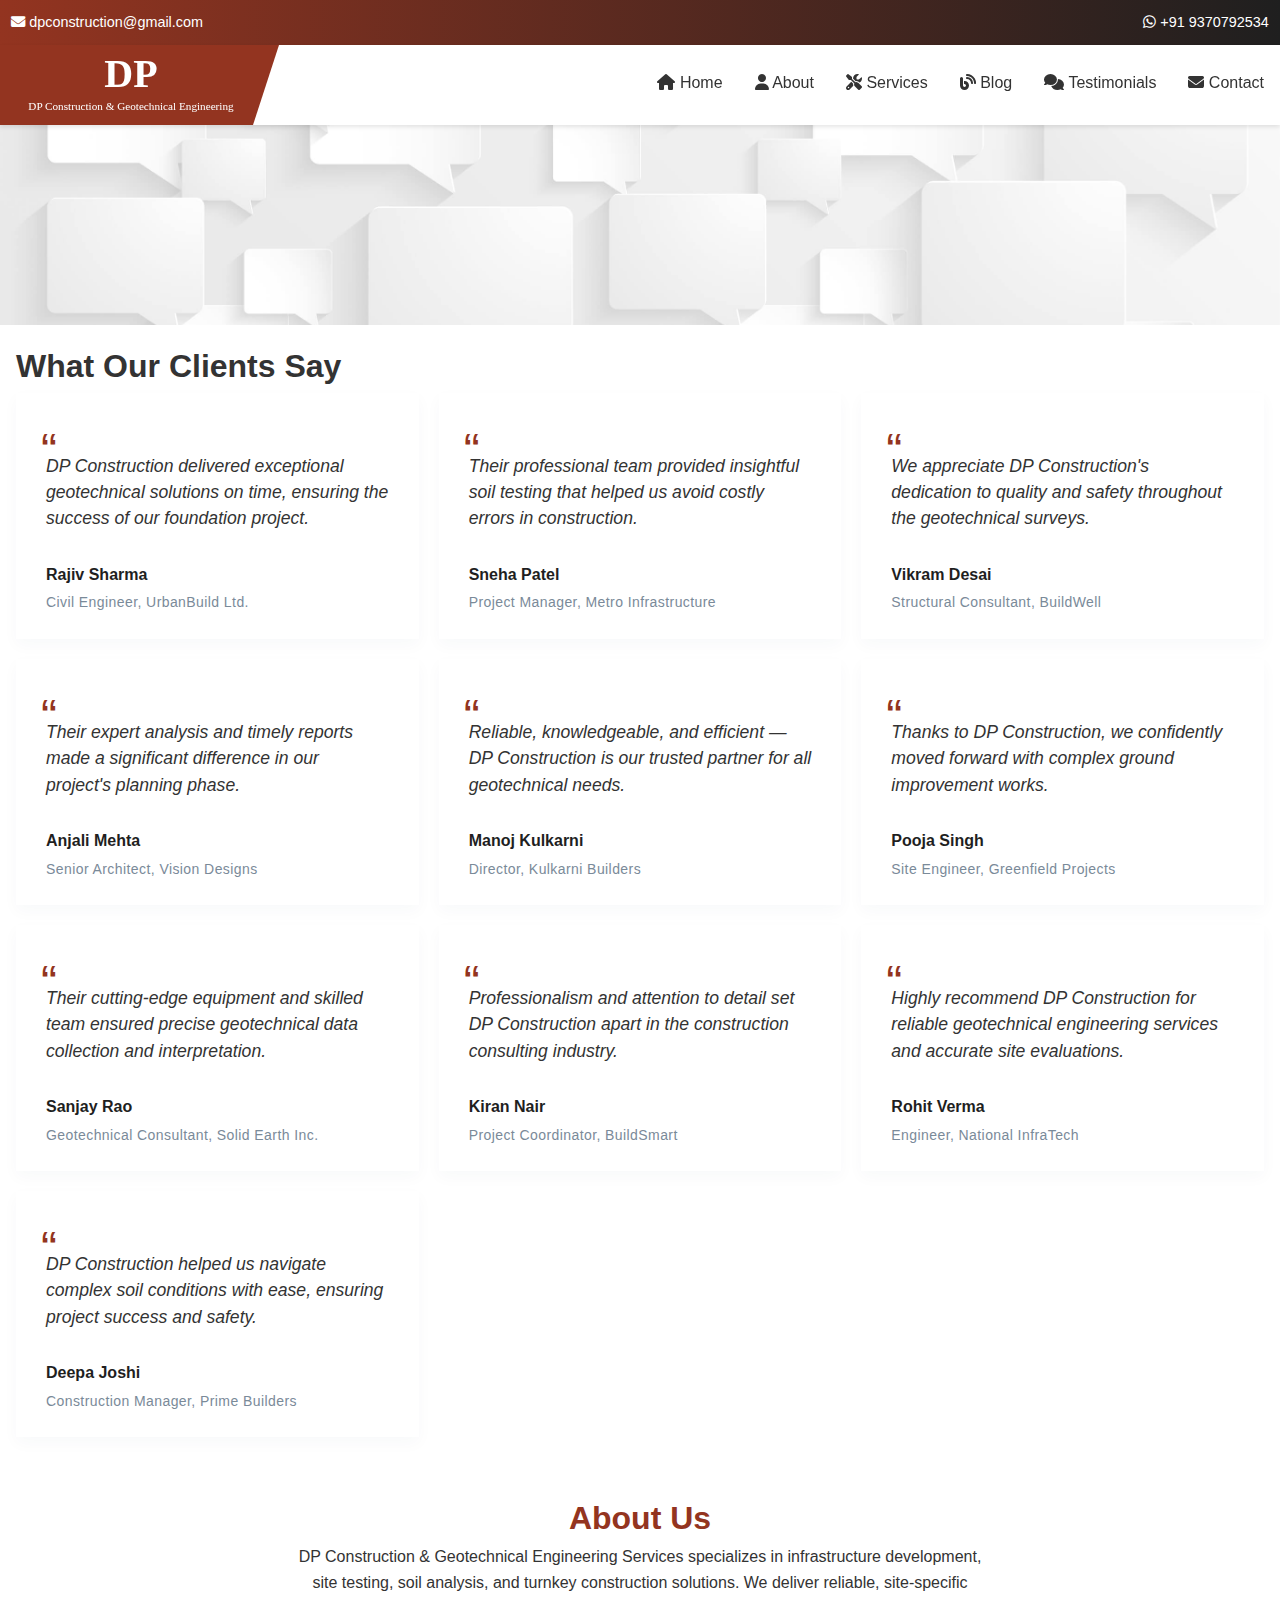
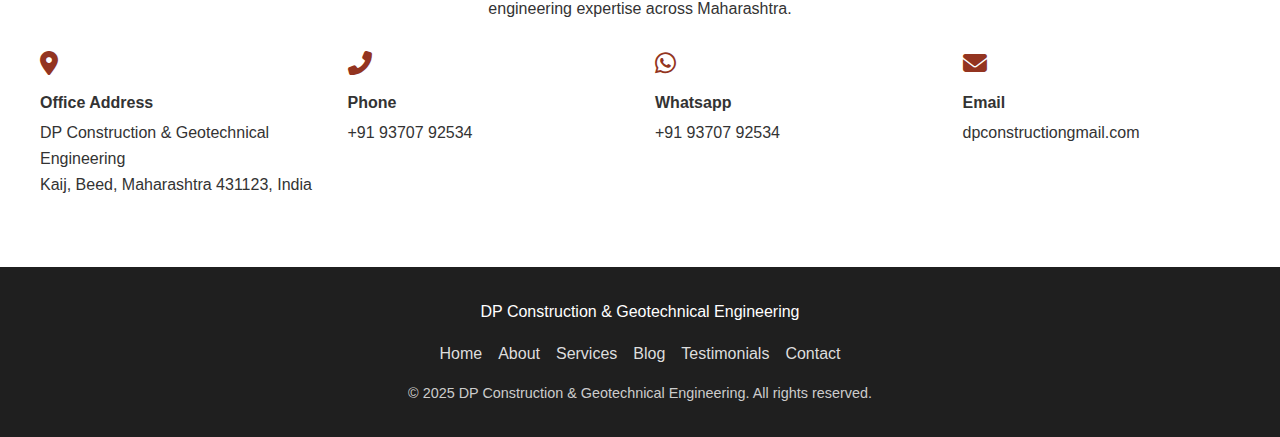
<file: testimonials.html>
<!DOCTYPE html>
<html lang="en">
  <head>
    <meta charset="UTF-8" />
    <meta name="viewport" content="width=device-width, initial-scale=1.0" />
    <title>Testimonials - DP Construction & Geotechnical Engineering</title>
    <link rel="shortcut icon" href="images/favicon.ico" type="image/x-icon" />
    <link rel="stylesheet" href="CSS/testimonials.css" />
    <script defer src="script.js"></script>
  </head>
  <body>
    <!-- Top Contact Bar -->
    <div class="top-bar">
      <p>
        <a href="mailto:dpconstruction@gmail.com"
          ><i class="fas fa-envelope"></i> dpconstruction@gmail.com</a
        >
      </p>
      <p>
        <a href="https://wa.me/9370792534"
          ><i class="fab fa-whatsapp"></i> +91 9370792534</a
        >
      </p>
    </div>

    <!-- Header and Navigation -->
    <header class="header">
      <div class="container">
        <div class="logo">
          <div class="logo-text">DP</div>
          <div class="slogan">DP Construction & Geotechnical Engineering</div>
        </div>
        <nav class="navbar" id="navbar">
          <ul>
            <li>
              <a href="index.html"><i class="fas fa-home"></i> Home</a>
            </li>
            <li>
              <a href="about.html"><i class="fas fa-user"></i> About</a>
            </li>
            <li>
              <a href="services.html"><i class="fas fa-tools"></i> Services</a>
            </li>
            <li>
              <a href="blog.html"><i class="fas fa-blog"></i> Blog</a>
            </li>
            <li>
              <a href="testimonials.html"
                ><i class="fas fa-comments"></i> Testimonials</a
              >
            </li>
            <li>
              <a href="contact.html"><i class="fas fa-envelope"></i> Contact</a>
            </li>
          </ul>
        </nav>
        <div class="menu-toggle" id="menu-toggle">
          <i class="fas fa-bars"></i>
        </div>
      </div>
    </header>

    
    <section class="hero"></section>
    <section class="testimonials">
      <h1>What Our Clients Say</h1>

      <div class="testimonials-grid">
        <div class="testimonial-card">
          <div class="quote-icon">“</div>
          <p class="testimonial-quote">
            DP Construction delivered exceptional geotechnical solutions on
            time, ensuring the success of our foundation project.
          </p>
          <div class="testimonial-author">Rajiv Sharma</div>
          <div class="testimonial-role">Civil Engineer, UrbanBuild Ltd.</div>
        </div>

        <div class="testimonial-card">
          <div class="quote-icon">“</div>
          <p class="testimonial-quote">
            Their professional team provided insightful soil testing that helped
            us avoid costly errors in construction.
          </p>
          <div class="testimonial-author">Sneha Patel</div>
          <div class="testimonial-role">
            Project Manager, Metro Infrastructure
          </div>
        </div>

        <div class="testimonial-card">
          <div class="quote-icon">“</div>
          <p class="testimonial-quote">
            We appreciate DP Construction's dedication to quality and safety
            throughout the geotechnical surveys.
          </p>
          <div class="testimonial-author">Vikram Desai</div>
          <div class="testimonial-role">Structural Consultant, BuildWell</div>
        </div>

        <div class="testimonial-card">
          <div class="quote-icon">“</div>
          <p class="testimonial-quote">
            Their expert analysis and timely reports made a significant
            difference in our project's planning phase.
          </p>
          <div class="testimonial-author">Anjali Mehta</div>
          <div class="testimonial-role">Senior Architect, Vision Designs</div>
        </div>

        <div class="testimonial-card">
          <div class="quote-icon">“</div>
          <p class="testimonial-quote">
            Reliable, knowledgeable, and efficient — DP Construction is our
            trusted partner for all geotechnical needs.
          </p>
          <div class="testimonial-author">Manoj Kulkarni</div>
          <div class="testimonial-role">Director, Kulkarni Builders</div>
        </div>

        <div class="testimonial-card">
          <div class="quote-icon">“</div>
          <p class="testimonial-quote">
            Thanks to DP Construction, we confidently moved forward with complex
            ground improvement works.
          </p>
          <div class="testimonial-author">Pooja Singh</div>
          <div class="testimonial-role">Site Engineer, Greenfield Projects</div>
        </div>

        <div class="testimonial-card">
          <div class="quote-icon">“</div>
          <p class="testimonial-quote">
            Their cutting-edge equipment and skilled team ensured precise
            geotechnical data collection and interpretation.
          </p>
          <div class="testimonial-author">Sanjay Rao</div>
          <div class="testimonial-role">
            Geotechnical Consultant, Solid Earth Inc.
          </div>
        </div>

        <div class="testimonial-card">
          <div class="quote-icon">“</div>
          <p class="testimonial-quote">
            Professionalism and attention to detail set DP Construction apart in
            the construction consulting industry.
          </p>
          <div class="testimonial-author">Kiran Nair</div>
          <div class="testimonial-role">Project Coordinator, BuildSmart</div>
        </div>

        <div class="testimonial-card">
          <div class="quote-icon">“</div>
          <p class="testimonial-quote">
            Highly recommend DP Construction for reliable geotechnical
            engineering services and accurate site evaluations.
          </p>
          <div class="testimonial-author">Rohit Verma</div>
          <div class="testimonial-role">Engineer, National InfraTech</div>
        </div>

        <div class="testimonial-card">
          <div class="quote-icon">“</div>
          <p class="testimonial-quote">
            DP Construction helped us navigate complex soil conditions with
            ease, ensuring project success and safety.
          </p>
          <div class="testimonial-author">Deepa Joshi</div>
          <div class="testimonial-role">
            Construction Manager, Prime Builders
          </div>
        </div>
      </div>
    </section>
    <section class="feature" id="about">
      <h2>About Us</h2>
      <p>
        DP Construction & Geotechnical Engineering Services specializes in
        infrastructure development, site testing, soil analysis, and turnkey
        construction solutions. We deliver reliable, site-specific engineering
        expertise across Maharashtra.
      </p>

      <div class="contact-details">
        <div class="contact-box">
          <i class="fas fa-map-marker-alt"></i>
          <h4>Office Address</h4>
          <p>
            DP Construction & Geotechnical Engineering<br />
            Kaij, Beed, Maharashtra 431123, India
          </p>
        </div>

        <div class="contact-box">
          <i class="fas fa-phone-alt"></i>
          <h4>Phone</h4>
          <p>+91 93707 92534</p>
        </div>

        <div class="contact-box">
          <i class="fab fa-whatsapp"></i>
          <h4>Whatsapp</h4>
          <p>+91 93707 92534</p>
        </div>

        <div class="contact-box">
          <i class="fas fa-envelope"></i>
          <h4>Email</h4>
          <p>dpconstructiongmail.com</p>
        </div>
      </div>
    </section>

    <!-- Footer -->
    <footer class="footer">
      <div class="footer-content">
        <div class="footer-logo">
          DP Construction & Geotechnical Engineering
        </div>
        <ul class="footer-links">
          <li><a href="index.html">Home</a></li>
          <li><a href="about.html">About</a></li>
          <li><a href="services.html">Services</a></li>
          <li><a href="blog.html">Blog</a></li>
          <li><a href="testimonials.html">Testimonials</a></li>
          <li><a href="contact.html">Contact</a></li>
        </ul>
        <p class="footer-copy">
          &copy; 2025 DP Construction & Geotechnical Engineering. All rights
          reserved.
        </p>
      </div>
    </footer>
  </body>
</html>
</file>
<file: CSS/home.css>
@import url("styles.css");
.hero {
    background: url("images/Hero.jpeg") no-repeat center center/cover;
    height: 70vh;
    display: flex;
    align-items: center;
    justify-content: center;
    text-align: center;
    color: var(--light);
  }
  
  .hero-content {
    width: 100%;
    height: 100%;
    display: flex;
    flex-direction: column;
    justify-content: center;
    background: #00000041;
    animation: fadeInUp 1s ease forwards;
  }
  
  .hero h1 {
    font-size: 2rem;
    margin-bottom: 1rem;
  }
  
  .hero p {
    font-size: 1.2rem;
    margin-bottom: 2rem;
  }
  
  .cta-buttons .btn {
    padding: 0.75rem 1.5rem;
    border: none;
    cursor: pointer;
    font-size: 1rem;
    border-radius: 5px;
    margin: 0 0.5rem;
    transition: var(--transition);
    text-decoration: none;
    color: var(--light);
  }
  
  .btn-primary {
    background: var(--secondary-color);
  }
  
  .btn-primary:hover {
    filter: brightness(0.8);
  }
  
  .btn-secondary {
    background: var(--primary-color);
  }
  
  .btn-secondary:hover {
    filter: brightness(0.8);
  }
  
  .dp-section {
    max-width: 1200px;
    margin: 0 auto;
    padding: 40px 20px;
    display: flex;
    gap: 24px;
    flex-wrap: wrap;
    font-family: Arial, sans-serif;
    background: #f9f9f9;
  }
  
  .dp-block {
    background: var(--light);
    flex: 1 1 320px;
    padding: 24px;
    box-shadow: 0 4px 8px rgba(0, 0, 0, 0.1);
    display: flex;
    flex-direction: column;
    transition: transform 0.3s ease;
  }
  
  .dp-block:hover {
    transform: translateY(-6px);
    box-shadow: 0 8px 16px rgba(0, 0, 0, 0.15);
  }
  
  .dp-block h3 {
    color: var(--primary-color);
    font-size: 1.6rem;
    margin-bottom: 12px;
  }
  
  .dp-block p {
    color: var(--text-color);
    line-height: 1.6;
    font-size: 1rem;
    flex-grow: 1;
  }
  
  .slider-container {
    position: relative;
    overflow: hidden;
    padding: 1rem 0;
    box-shadow: 0px 0px 5px rgba(0, 0, 0, 0.15);
  }
  
  .slider-container h1 {
    color: var(--primary-color);
    font-size: 1.6rem;
    text-align: center;
  }
  .slider-wrapper {
    display: flex;
    transition: transform 0.5s ease-in-out;
  }
  
  .slide {
    min-width: 100%;
    user-select: none;
  }
  
  .slide img {
    width: 100%;
    display: block;
    object-fit: cover;
    height: 400px;
  }
  
  /* Navigation buttons */
  .slider-btn {
    position: absolute;
    top: 50%;
    transform: translateY(-50%);
    background: var(--primary-color);
    border: none;
    color: var(--light);
    font-size: 2rem;
    padding: 8px 12px;
    cursor: pointer;
    border-radius: 50%;
    z-index: 10;
    user-select: none;
  }
  
  
  .prev-btn {
    left: 15px;
  }
  
  .next-btn {
    right: 15px;
  }
  
  /* Dots navigation */
  .dots-container {
    text-align: center;
    padding: 15px 0;
  }
  
  .dot {
    height: 12px;
    width: 12px;
    margin: 0 6px;
    background-color: var(--text-color);
    border-radius: 50%;
    display: inline-block;
    cursor: pointer;
    transition: background-color 0.3s ease;
  }
  
  .dot.active {
    background-color: var(--primary-color);
  }
  
  .why-choose-section {
    padding: 40px 20px;
    text-align: center;
  }
  
  .why-choose-section h2 {
    font-size: 2em;
    margin-bottom: 30px;
    color: var(--primary-color);
  }
  
  .features-container {
    display: flex;
    flex-wrap: wrap;
    justify-content: center;
    gap: 30px;
    max-width: 1200px;
    margin: auto;
  }
  
  .feature-box {
    background: var(--light);
    padding: 25px;
    width: 300px;
    box-shadow: 0 4px 12px rgba(0, 0, 0, 0.1);
    transition: transform 0.3s;
  }
  
  .feature-box:hover {
    transform: translateY(-5px);
  }
  
  .feature-icon {
    font-size: 40px;
    margin-bottom: 15px;
  }
  
  .feature-title {
    font-size: 1.2em;
    margin-bottom: 10px;
    font-weight: bold;
    color: var(--primary-color);
  }
  
  .feature-desc {
    font-size: 0.95em;
    color: var(--text-color);
  }
</file>
<file: CSS/about.css>
@import url(styles.css);
section .container {
  max-width: 1100px;
  margin: 0 auto;
  padding: 2rem 1rem;
}

.about-hero {
  background: url("../images/hero1.jpeg") center / cover no-repeat;
  color: var(--light);
  text-align: center;
  padding: 3rem 1rem;
  border-radius: 8px;
  margin-bottom: 2rem;
}

.about-hero h1 {
  font-size: 2.8rem;
  margin-bottom: 0.5rem;
  font-weight: 700;
}

.about-hero p {
  font-size: 1.3rem;
  font-weight: 400;
}

.about-overview.dp-section {
  display: flex;
  flex-wrap: wrap;
  gap: 2rem;
  margin: auto;
  margin-bottom: 3rem;
  max-width: 1100px;
}

.dp-block {
  flex: 1 1 300px;
  background: var(--light);
  padding: 1.8rem 2rem;
  box-shadow: 0 4px 6px rgb(0 0 0 / 0.1);
  transition: box-shadow 0.3s ease;
}

.dp-block:hover {
  box-shadow: 0 8px 15px rgb(0 0 0 / 0.15);
}

.dp-block h2 {
  margin-top: 0;
  font-size: 1.8rem;
  color: var(--primary-color);
  margin-bottom: 1rem;
}

.dp-block p {
  font-size: 1.1rem;
  color: var(--text-color);
}

section h2 {
  text-align: center;
  font-size: 2rem;
  color: var(--primary-color);
  margin-bottom: 2rem;
  font-weight: 700;
}

.features-container {
  display: flex;
  flex-wrap: wrap;
  gap: 1.8rem;
  justify-content: center;
  max-width: 1100px;
  margin: 0 auto 3rem;
}

.feature-box {
  background: var(--light);
  flex: 1 1 280px;
  padding: 1.8rem 1.5rem;
  box-shadow: 0 4px 8px rgb(0 0 0 / 0.1);
  text-align: center;
  transition: transform 0.3s ease, box-shadow 0.3s ease;
}

.feature-box:hover {
  transform: translateY(-5px);
  box-shadow: 0 12px 25px rgb(0 0 0 / 0.15);
}

.feature-icon {
  font-size: 3rem;
  margin-bottom: 1rem;
  display: inline-block;
  line-height: 1;
}

.feature-title {
  font-size: 1.4rem;
  font-weight: 700;
  margin-bottom: 0.6rem;
  color: var(--secondary-color);
}

.feature-desc {
  font-size: 1rem;
  color: var(--text-color);
  line-height: 1.4;
  min-height: 90px;
}

.team-section > p {
  max-width: 800px;
  margin: 0 auto 2.5rem auto;
  font-size: 1.1rem;
  color: var(--text-color);
  text-align: center;
}

/* Responsive Breakpoints */
@media (max-width: 900px) {
  .about-overview.dp-section {
    flex-direction: column;
  }
  .features-container {
    flex-direction: column;
    max-width: 100%;
  }
  .feature-box {
    flex: 1 1 100%;
  }
}

@media (max-width: 480px) {
  .about-hero h1 {
    font-size: 2rem;
  }
  .about-hero p {
    font-size: 1.1rem;
  }
  .feature-icon {
    font-size: 2.5rem;
  }
  .feature-title {
    font-size: 1.2rem;
  }
  .feature-desc {
    font-size: 0.95rem;
  }
}
</file>
<file: CSS/services.css>
@import url("styles.css");

.services-container {
    padding: 50px 20px;
    margin: auto;
  }

  .hero {
    background: url("../images/service.jpeg") center / cover no-repeat;
    height: 200px;
  }

  .services-container h1 {
    margin: 20px;
    font-size: 2rem;
    color: var(--primary-color);
  }

  .service-box {
    margin-bottom: 30px;
    box-shadow:  0 10px 20px rgba(0, 0, 0, 0.1);
    display: flex;
    padding: 10px;
    flex-direction: column;
    overflow: hidden;
    transition: transform 0.3s ease, box-shadow 0.3s ease;
  }

  .service-box:hover .service-content {
    transform: scale(1.1);
  }

  .service-box img {
    width: auto;
    height: 200px;
    object-fit: cover;
  }

  .service-content {
    padding: 25px 30px;
  }

  .service-content h2 {
    font-size: 1.8rem;
    color: var(--primary-color);
    margin-bottom: 15px;
  }

  .service-content p {
    font-size: 1rem;
    line-height: 1.6;
    color: var(--text-color);
  }

  @media (min-width: 768px) {
    .service-box {
      flex-direction: row;
      align-items: center;
    }
    .service-box img {
      width: 40%;
      height: 300px;
    }
    .service-content {
      width: 60%;
      padding: 25px 60px;
    }
  }
</file>
<file: CSS/contact.css>
@import url("styles.css");
.contact-hero {
    background: url("../images/hero2.jpeg") center / cover no-repeat;
    height: 200px;
  }
  
  
  .contact-section {
    padding: 60px 5px;
  }
  
  .contact-container {
    margin: 0 auto;
    display: flex;
    gap: 50px;
    flex-wrap: wrap;
    max-width: 1100px;
  }
  
  /* Contact Info Styling */
  .contact-info {
    flex: 1 1 350px;
  }
  
  .contact-info h2 {
    font-size: 2rem;
    margin-bottom: 15px;
    color: var(--primary-color);
  }
  
  .contact-info p {
    font-size: 1.1rem;
    margin-bottom: 30px;
    color: var(--text-color);
  }
  
  .info-box {
    display: flex;
    align-items: center;
    margin-bottom: 25px;
    gap: 15px;
  }
  
  .info-box i {
    font-size: 1.8rem;
    color: var(--primary-color);
    width: 30px;
    text-align: center;
  }
  
  .info-box h3 {
    margin: 0 0 5px 0;
    font-size: 1.1rem;
    color: var(--primary-color);
  }
  
  .info-box p {
    margin: 0;
    color: var(--text-color);
    font-size: 1rem;
  }

  .contact-form {
    flex: 1 1 400px;
    background: var(--light);
    padding: 30px 20px;
    border-radius: 8px;
    box-shadow: 0 3px 12px rgba(0,0,0,0.1);
  }
  
  .contact-form h2 {
    font-size: 1.5rem;
    margin-bottom: 25px;
    color: var(--primary-color);
  }
  
  .contact-form label {
    display: block;
    margin-bottom: 6px;
    font-weight: 600;
    color: var(--secondary-color);
  }
  
  .contact-form input,
  .contact-form textarea {
    width: 100%;
    padding: 10px 15px;
    margin-bottom: 20px;
    border: 1.8px solid #ddd;
    border-radius: 5px;
    font-size: 1rem;
    font-family: inherit;
    transition: border-color 0.3s ease;
  }
  
  .contact-form input:focus,
  .contact-form textarea:focus {
    border-color: var(--primary-color);
    outline: none;
  }
  
  .contact-form textarea {
    resize: vertical;
  }
  
  .contact-form button {
    background-color: var(--primary-color);
    color: var(--light);
    font-size: 1.1rem;
    padding: 12px 20px;
    border: none;
    border-radius: 6px;
    cursor: pointer;
    transition: background-color 0.3s ease;
    width: 100%;
    font-weight: 700;
  }
  
  .contact-form button:hover {
    filter: brightness(0.8);
  }

  .location {
    width: 100%;
    height: 300px;
    margin-top: 30px;
    border: none;
  }
  
  
  /* Responsive */
  @media (max-width: 768px) {
    .contact-container {
      flex-direction: column;
    }
  }
</file>
<file: CSS/testimonials.css>
@import url("styles.css");

.testimonials {
    padding: 1rem;
}

.hero {
  background: url("../images/testimonials.jpg") center / cover no-repeat;
  height: 200px;
}

.testimonials-grid {
    display: grid;
    grid-template-columns: repeat(auto-fit, minmax(300px, 1fr));
    gap: 20px;
    margin: 0 auto;
  }

  .testimonial-card {
    background: var(--light);
    padding: 25px 30px;
    box-shadow: 0 6px 15px rgba(13, 59, 102, 0.03);
    position: relative;
    display: flex;
    flex-direction: column;
    justify-content: space-between;
    transition: transform 0.3s ease, box-shadow 0.3s ease;
  }

  .testimonial-card:hover {
    transform: translateY(-8px);
    box-shadow: 0 12px 25px rgba(13, 59, 102, 0.05);
  }

  /* Quote Icon */
  .quote-icon {
    font-size: 3rem;
    color: var(--primary-color);
    position: absolute;
    top: 20px;
    left: 25px;
    pointer-events: none;
  }

  .testimonial-quote {
    font-style: italic;
    font-size: 1.1rem;
    color: var(--text-color);
    margin-top: 35px;
    margin-bottom: 30px;
    line-height: 1.5;
    flex-grow: 1;
  }

  .testimonial-author {
    font-weight: 700;
    font-size: 1rem;
    color: var(--secondary-color);
    margin-bottom: 4px;
  }

  .testimonial-role {
    font-size: 0.875rem;
    color: #7a8a99;
    font-weight: 500;
    letter-spacing: 0.03em;
  }
</file>
